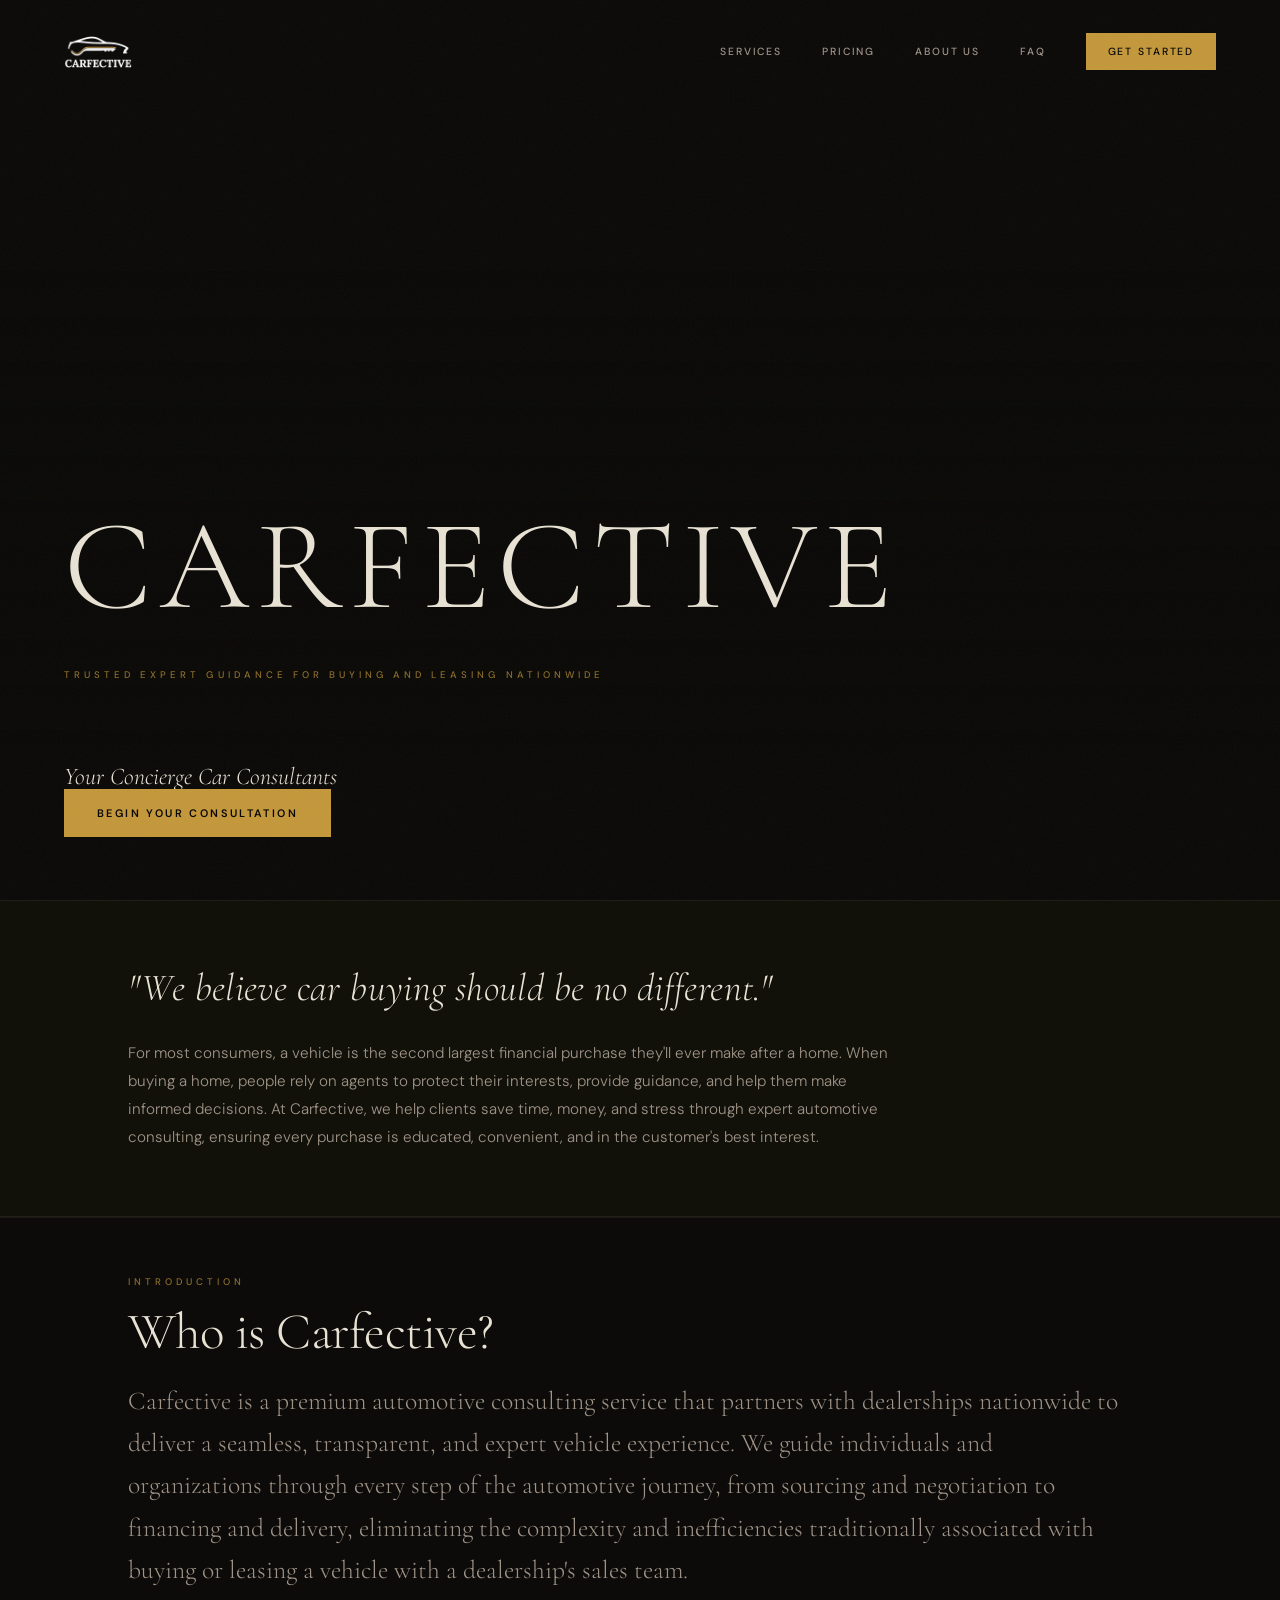
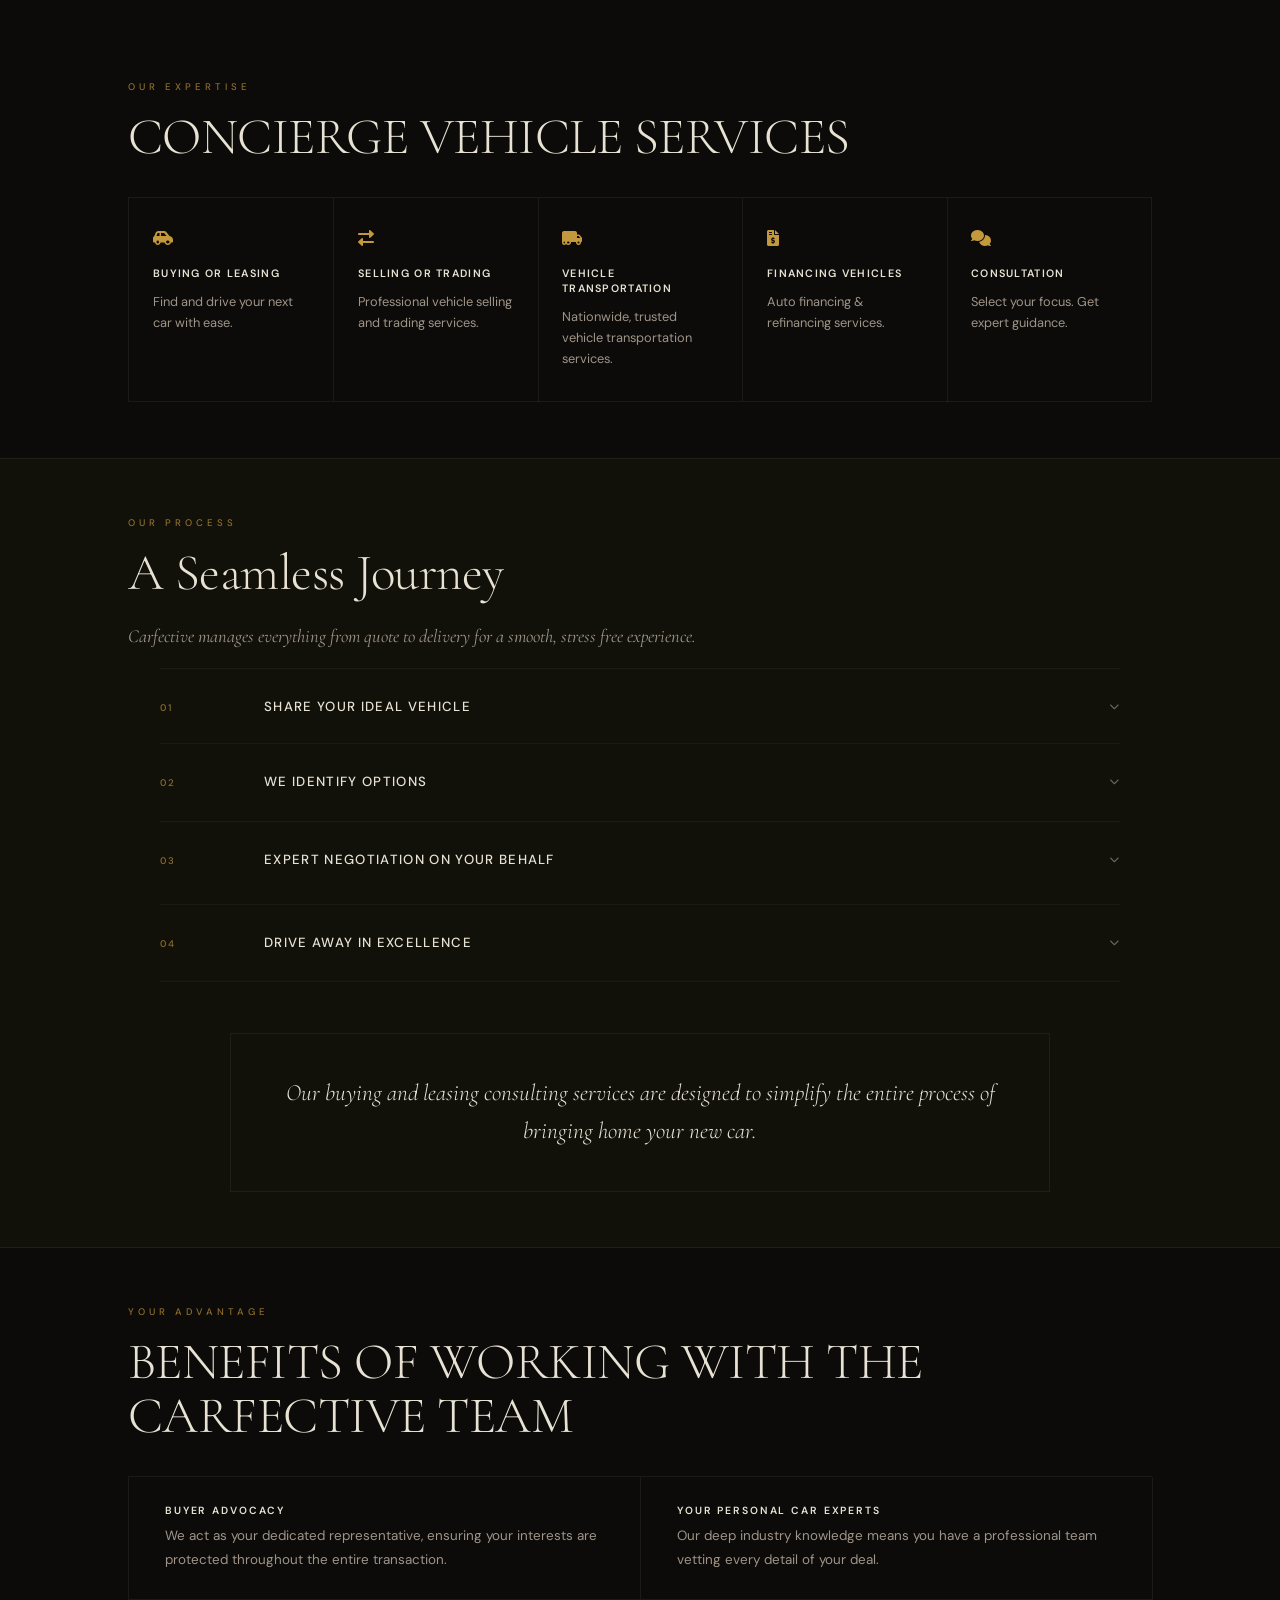
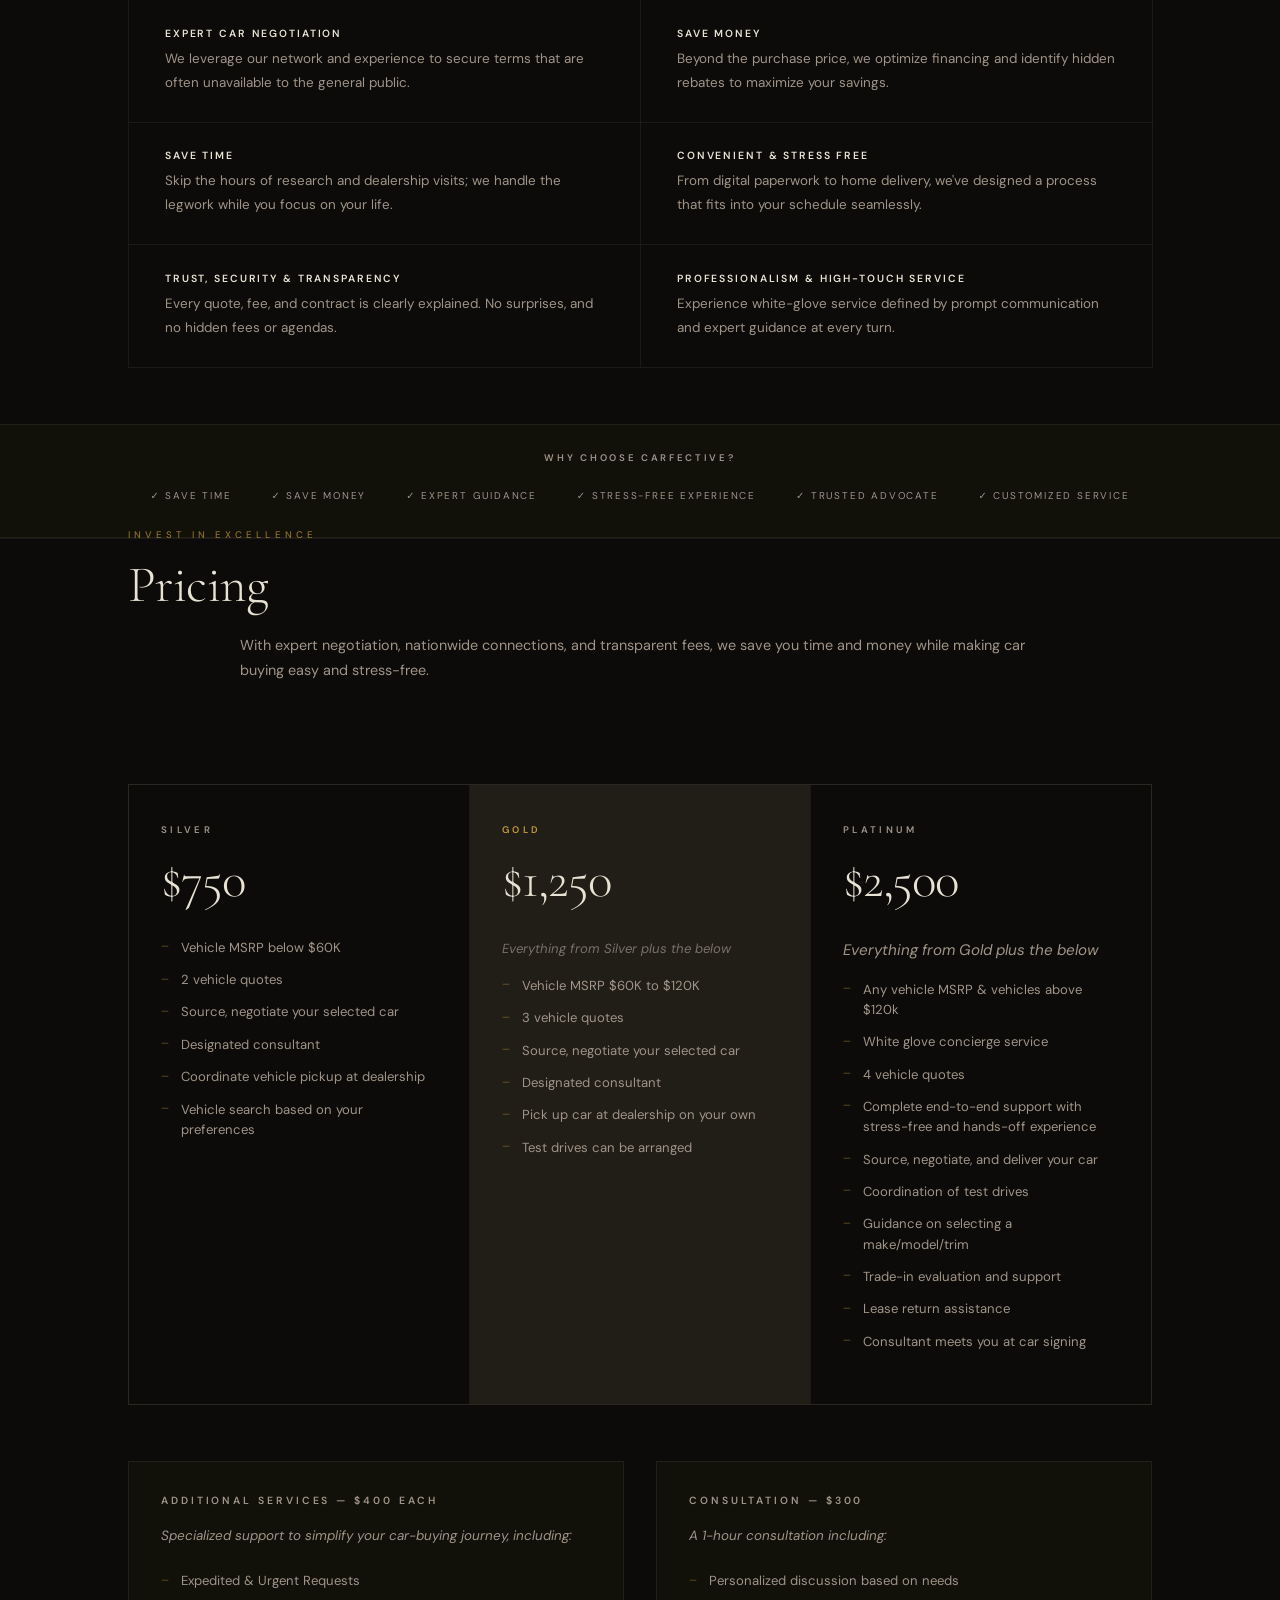
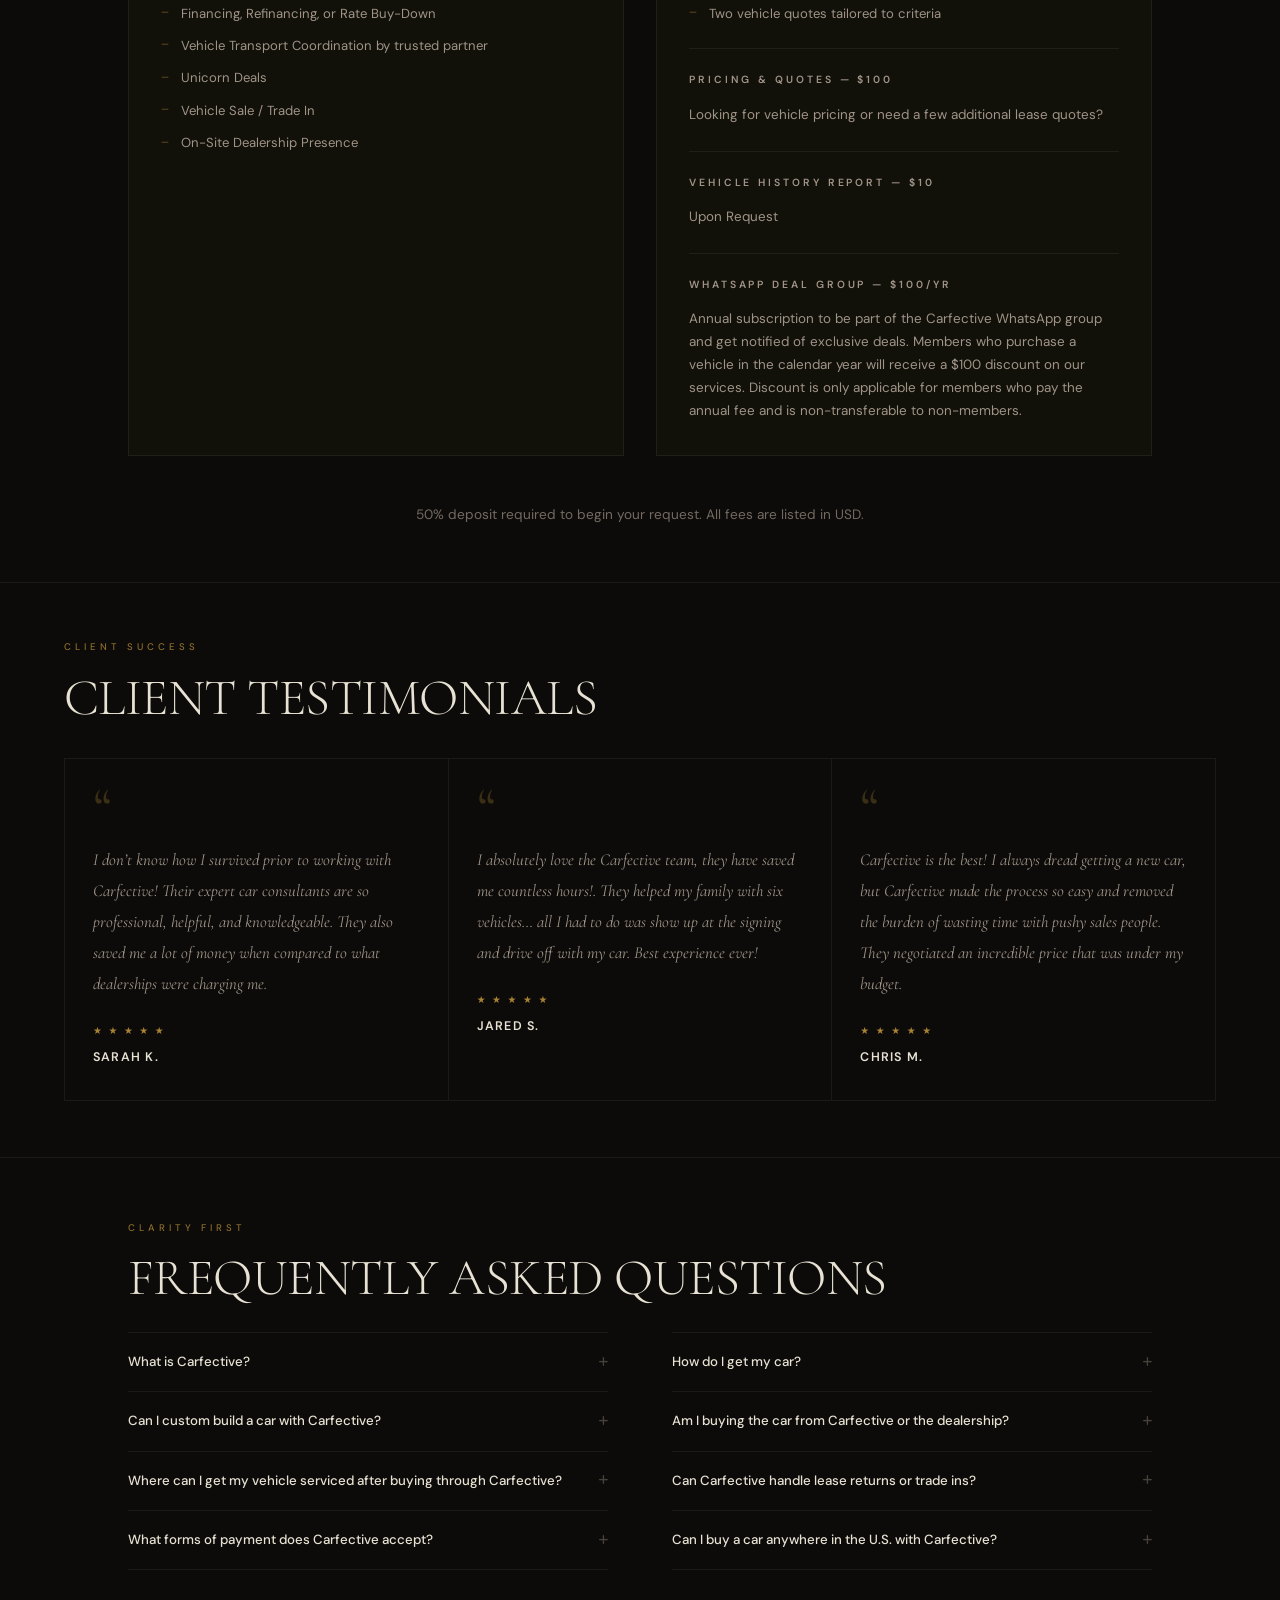
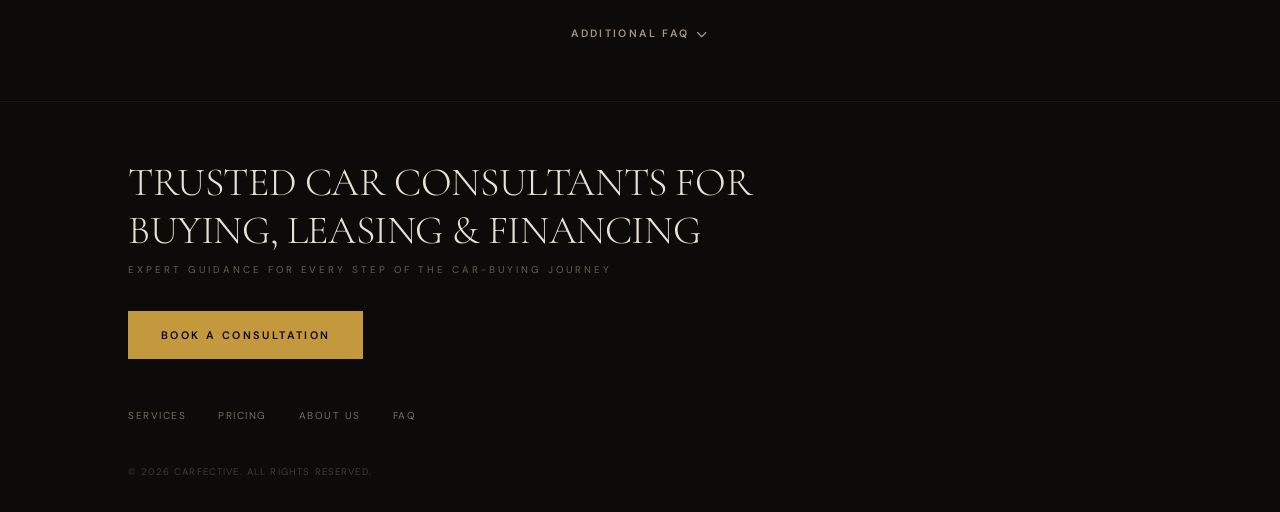
<file: index.html>
<!DOCTYPE html>
<html lang="en">

<head>
    <meta charset="UTF-8">
    <meta name="viewport" content="width=device-width, initial-scale=1.0, viewport-fit=cover">
    <meta name="theme-color" content="#050505">
    <link rel="icon" type="image/png" href="brand_assets/cropped-carfective-logo-smaller.png" sizes="64x64">
    <link rel="apple-touch-icon" href="brand_assets/cropped-carfective-logo-smaller.png">
    <title>CARFECTIVE | Your Concierge Car Consultants</title>

    <!-- Fonts -->
    <link rel="preconnect" href="https://fonts.googleapis.com">
    <link rel="preconnect" href="https://fonts.gstatic.com" crossorigin>
    <link
        href="https://fonts.googleapis.com/css2?family=Cormorant+Garamond:ital,wght@0,300;0,400;0,600;1,300;1,400&family=DM+Sans:ital,opsz,wght@0,9..40,300;0,9..40,400;0,9..40,500;0,9..40,600;1,9..40,300&display=swap"
        rel="stylesheet">

    <!-- Styles -->
    <link rel="stylesheet" href="css/style.css">

    <!-- Icons -->
    <link rel="stylesheet" href="https://cdnjs.cloudflare.com/ajax/libs/font-awesome/6.0.0/css/all.min.css"
        integrity="sha512-9usAa10IRO0HhonpyAIVpjrylPvoDwiPUiKdWk5t3PyolY1cOd4DSE0Ga+ri4AuTroPR5aQvXU9xC6qOPnzFeg=="
        crossorigin="anonymous" referrerpolicy="no-referrer" />
</head>

<body>

    <!-- Navigation -->
    <nav>
        <div class="container nav-container">
            <a href="index.html" class="logo">
                <img src="cropped-carfective-logo-smaller.png" alt="CARFECTIVE" style="height: 68px; width: auto;">
            </a>
            <div class="nav-links">
                <a href="#services">Services</a>
                <a href="#pricing">Pricing</a>
                <a href="#about">About Us</a>
                <a href="#faq">FAQ</a>
                <a href="questionnaire.html" class="btn btn-gold nav-btn">Get Started</a>
            </div>

            <div class="mobile-menu-btn">
                <i class="fas fa-bars"></i>
            </div>
        </div>
    </nav>

    <!-- Hero Section -->
    <header class="hero">
        <div class="hero-bg"></div>
        <div class="hero-content">
            <h1 class="parallax-el" data-speed="-0.1">CARFECTIVE</h1>
            <p class="hero-sub parallax-el" data-speed="-0.05">Trusted expert guidance for buying and leasing nationwide</p>
            <p class="parallax-el" data-speed="0.05">Your Concierge Car Consultants</p>
            <a href="questionnaire.html" class="btn btn-gold">Begin Your Consultation</a>
        </div>
    </header>

    <!-- Philosophy Band -->
    <section class="philosophy-band">
        <div class="container">
            <p class="philosophy-lead reveal">"We believe car buying should be no different."</p>
            <p class="philosophy-body reveal">For most consumers, a vehicle is the second largest financial purchase they'll ever make after a home. When buying a home, people rely on agents to protect their interests, provide guidance, and help them make informed decisions. At Carfective, we help clients save time, money, and stress through expert automotive consulting, ensuring every purchase is educated, convenient, and in the customer's best interest.</p>
        </div>
    </section>

    <!-- About Section -->
    <section id="about" class="about-section">
        <div class="container">
            <div class="section-header reveal">
                <span class="subtitle">Introduction</span>
                <h2 class="section-title">Who is Carfective?</h2>
                <div style="max-width: 1000px; color: var(--text-secondary); text-align: left; font-size: 1.2rem; font-weight: 300; line-height: 1.8;">
                    <p style="margin-bottom: 0;">Carfective is a premium automotive consulting service that partners with dealerships nationwide to deliver a seamless, transparent, and expert vehicle experience. We guide individuals and organizations through every step of the automotive journey, from sourcing and negotiation to financing and delivery, eliminating the complexity and inefficiencies traditionally associated with buying or leasing a vehicle with a dealership's sales team.</p>
                </div>
            </div>
        </div>
    </section>

    <!-- Services Section -->
    <section id="services" class="services-section">
        <div class="container">
            <div class="section-header reveal">
                <span class="subtitle">Our Expertise</span>
                <h2 class="section-title">CONCIERGE VEHICLE SERVICES</h2>
            </div>

            <div class="services-grid">
                <!-- Service 1 -->
                <div class="glass-card service-item reveal">
                    <i class="fas fa-car-side"></i>
                    <h3 class="uppercase">Buying or Leasing</h3>
                    <p>Find and drive your next car with ease.</p>
                </div>

                <!-- Service 2 -->
                <div class="glass-card service-item reveal">
                    <i class="fas fa-exchange-alt"></i>
                    <h3 class="uppercase">Selling or Trading</h3>
                    <p>Professional vehicle selling and trading services.</p>
                </div>

                <!-- Service 3 -->
                <div class="glass-card service-item reveal">
                    <i class="fas fa-truck-moving"></i>
                    <h3 class="uppercase">Vehicle Transportation</h3>
                    <p>Nationwide, trusted vehicle transportation services.</p>
                </div>

                <!-- Service 4 -->
                <div class="glass-card service-item reveal">
                    <i class="fas fa-file-invoice-dollar"></i>
                    <h3 class="uppercase">Financing Vehicles</h3>
                    <p>Auto financing & refinancing services.</p>
                </div>

                <!-- Service 5 -->
                <div class="glass-card service-item reveal">
                    <i class="fas fa-comments"></i>
                    <h3 class="uppercase">Consultation</h3>
                    <p>Select your focus. Get expert guidance.</p>
                </div>
            </div>

        </div>
    </section>

    <!-- Process Section -->
    <section id="process" class="process-section">
        <div class="container">
            <div class="section-header reveal">
                <span class="subtitle">Our Process</span>
                <h2 class="section-title">A Seamless Journey</h2>
                <p>Carfective manages everything from quote to delivery for a smooth, stress free experience.</p>
            </div>

            <div class="process-steps accordion-steps">
                <div class="step reveal parallax-el process-accordion" data-speed="0.04" onclick="this.classList.toggle('expanded')">
                    <div class="step-number">01</div>
                    <div class="step-content">
                        <h4 class="uppercase" style="cursor: pointer; margin-bottom: 0; display: flex; justify-content: space-between; align-items: center;">Share Your Ideal Vehicle <i class="fas fa-chevron-down accordion-icon"></i></h4>
                        <div class="step-details" style="margin-top: 1rem;">
                            <p>Tell us about the car you want — make, model, features, and share dealer quotes.<br>We learn exactly what you’re looking for — features, budget, and timeline.</p>
                        </div>
                    </div>
                </div>
                <div class="step reveal parallax-el process-accordion" data-speed="0.06" onclick="this.classList.toggle('expanded')">
                    <div class="step-number">02</div>
                    <div class="step-content">
                        <h4 class="uppercase" style="cursor: pointer; margin-bottom: 0; display: flex; justify-content: space-between; align-items: center;">We Identify Options <i class="fas fa-chevron-down accordion-icon"></i></h4>
                        <div class="step-details" style="margin-top: 1rem;">
                            <p>Our team searches the market for vehicles that match or surpass your expectations.<br>We look for great deals and available inventory, based on your requirements.</p>
                        </div>
                    </div>
                </div>
                <div class="step reveal parallax-el process-accordion" data-speed="0.08" onclick="this.classList.toggle('expanded')">
                    <div class="step-number">03</div>
                    <div class="step-content">
                        <h4 class="uppercase" style="cursor: pointer; margin-bottom: 0; display: flex; justify-content: space-between; align-items: center;">Expert Negotiation on Your Behalf <i class="fas fa-chevron-down accordion-icon"></i></h4>
                        <div class="step-details" style="margin-top: 1rem;">
                            <p>We handle all negotiations with precision and discretion, securing the best pricing and terms.<br>Your time is valuable — we work to secure the most competitive deal available.</p>
                        </div>
                    </div>
                </div>
                <div class="step reveal parallax-el process-accordion" data-speed="0.1" onclick="this.classList.toggle('expanded')">
                    <div class="step-number">04</div>
                    <div class="step-content">
                        <h4 class="uppercase" style="cursor: pointer; margin-bottom: 0; display: flex; justify-content: space-between; align-items: center;">Drive Away in Excellence <i class="fas fa-chevron-down accordion-icon"></i></h4>
                        <div class="step-details" style="margin-top: 1rem;">
                            <p>Once the deal is perfected, your vehicle is ready for delivery.<br>Experience the joy of driving a car tailored to your preferences, with confidence and peace of mind.</p>
                        </div>
                    </div>
                </div>
            </div>

            <div class="glass-card reveal text-center">
                <p
                    style="font-size: 1.4rem; margin-bottom: 0; max-width: 900px; margin-left: auto; margin-right: auto; line-height: 1.6;">
                    Our buying and leasing consulting services are designed to simplify the entire process of bringing
                    home your new car.
                </p>
            </div>
        </div>
    </section>

    <!-- Benefits Section -->
    <section class="benefits-section">
        <div class="container">
            <div class="section-header reveal">
                <span class="subtitle">Your Advantage</span>
                <h2 class="section-title">BENEFITS OF WORKING WITH THE CARFECTIVE TEAM</h2>
            </div>

            <div class="benefits-grid">
                <div class="reveal benefit-item">
                    <h3 class="uppercase">Buyer Advocacy</h3>
                    <p>We act as your dedicated representative, ensuring your interests are protected throughout the
                        entire transaction.</p>
                </div>
                <div class="reveal benefit-item">
                    <h3 class="uppercase">Your Personal Car Experts</h3>
                    <p>Our deep industry knowledge means you have a professional team vetting every detail of your deal.
                    </p>
                </div>
                <div class="reveal benefit-item">
                    <h3 class="uppercase">Expert Car Negotiation</h3>
                    <p>We leverage our network and experience to secure terms that are often unavailable to the general
                        public.</p>
                </div>
                <div class="reveal benefit-item">
                    <h3 class="uppercase">Save Money</h3>
                    <p>Beyond the purchase price, we optimize financing and identify hidden rebates to maximize your
                        savings.</p>
                </div>
                <div class="reveal benefit-item">
                    <h3 class="uppercase">Save Time</h3>
                    <p>Skip the hours of research and dealership visits; we handle the legwork while you focus on your
                        life.</p>
                </div>
                <div class="reveal benefit-item">
                    <h3 class="uppercase">Convenient & Stress Free</h3>
                    <p>From digital paperwork to home delivery, we've designed a process that fits into your schedule
                        seamlessly.</p>
                </div>
                <div class="reveal benefit-item">
                    <h3 class="uppercase">Trust, Security & Transparency</h3>
                    <p>Every quote, fee, and contract is clearly explained. No surprises, and no hidden fees or agendas.</p>
                </div>
                <div class="reveal benefit-item">
                    <h3 class="uppercase">Professionalism & High-Touch Service</h3>
                    <p>Experience white-glove service defined by prompt communication and expert guidance at every turn.
                    </p>
                </div>
            </div>
        </div>
    </section>

    <!-- Why Choose Badge Bar -->
    <section class="reveal why-choose-section">
        <div class="container" style="display: flex; flex-direction: column; align-items: center; gap: 1.5rem;">
            <h3>Why Choose Carfective?</h3>
            <div class="badge-row no-scrollbar"
                style="display: flex; flex-wrap: nowrap; gap: 2.5rem; width: 100%; justify-content: center; overflow-x: auto; padding-bottom: 5px;">
                <span>✓ Save Time</span>
                <span>✓ Save Money</span>
                <span>✓ Expert Guidance</span>
                <span>✓ Stress-Free Experience</span>
                <span>✓ Trusted Advocate</span>
                <span>✓ Customized Service</span>
            </div>
        </div>
    </section>

    <!-- Pricing Section -->
    <section id="pricing" class="pricing-section">
        <div class="container">
            <div class="section-header reveal parallax-el" data-speed-X="0.04" data-speed="0">
                <span class="subtitle">Invest in Excellence</span>
                <h2 class="section-title">Pricing</h2>
                <p style="max-width: 800px; margin: 0 auto; color: var(--text-secondary); font-size: 0.9rem; line-height: 1.75;">
                    With expert negotiation, nationwide connections, and transparent fees, we save you time and money
                    while making car buying easy and stress-free.
                </p>
            </div>

            <div class="pricing-grid">
                <!-- Silver -->
                <div class="glass-card pricing-card reveal">
                    <h3>Silver</h3>
                    <div class="price">$750</div>
                    <ul class="features-list" style="margin-bottom: 0;">
                        <li>Vehicle MSRP below $60K</li>
                        <li>2 vehicle quotes</li>
                        <li>Source, negotiate your selected car</li>
                        <li>Designated consultant</li>
                        <li>Coordinate vehicle pickup at dealership</li>
                        <li>Vehicle search based on your preferences</li>
                    </ul>
                </div>

                <!-- Gold -->
                <div class="glass-card pricing-card featured reveal">
                    <h3>Gold</h3>
                    <div class="price">$1,250</div>
                    <p style="font-size: 0.82rem; font-style: italic; color: var(--text-secondary); margin-bottom: 1rem; opacity: 0.7;">Everything from Silver plus the below</p>
                    <ul class="features-list" style="margin-bottom: 0;">
                        <li>Vehicle MSRP $60K to $120K</li>
                        <li>3 vehicle quotes</li>
                        <li>Source, negotiate your selected car</li>
                        <li>Designated consultant</li>
                        <li>Pick up car at dealership on your own</li>
                        <li>Test drives can be arranged</li>
                    </ul>
                </div>

                <!-- Platinum -->
                <div class="glass-card pricing-card reveal">
                    <h3>Platinum</h3>
                    <div class="price">$2,500</div>
                    <p style="font-size: 0.95rem; font-style: italic; color: var(--text-secondary); margin-bottom: 1rem;">Everything from Gold plus the below</p>
                    <ul class="features-list" style="margin-bottom: 0;">
                        <li>Any vehicle MSRP & vehicles above $120k</li>
                        <li>White glove concierge service</li>
                        <li>4 vehicle quotes</li>
                        <li>Complete end-to-end support with stress-free and hands-off experience</li>
                        <li>Source, negotiate, and deliver your car</li>
                        <li>Coordination of test drives</li>
                        <li>Guidance on selecting a make/model/trim</li>
                        <li>Trade-in evaluation and support</li>
                        <li>Lease return assistance</li>
                        <li>Consultant meets you at car signing</li>
                    </ul>
                </div>
            </div>

            <!-- Additional Services & Consultation -->
            <div class="grid reveal"
                style="display: grid; grid-template-columns: repeat(auto-fit, minmax(min(100%, 380px), 1fr)); gap: 2rem; margin-top: 3.5rem;">
                <div class="glass-card">
                    <h3 class="uppercase">Additional Services — $400 each</h3>
                    <p style="font-style: italic; margin-bottom: 1.5rem;">Specialized support to simplify your car-buying journey, including:</p>
                    <ul class="features-list" style="margin-bottom: 0;">
                        <li>Expedited & Urgent Requests</li>
                        <li>Financing, Refinancing, or Rate Buy-Down</li>
                        <li>Vehicle Transport Coordination by trusted partner</li>
                        <li>Unicorn Deals</li>
                        <li>Vehicle Sale / Trade In</li>
                        <li>On-Site Dealership Presence</li>
                    </ul>
                </div>

                <div class="glass-card">
                    <h3 class="uppercase">Consultation — $300</h3>
                    <p style="font-style: italic; margin-bottom: 1.5rem;">A 1-hour consultation including:</p>
                    <ul class="features-list" style="margin-bottom: 0;">
                        <li>Personalized discussion based on needs</li>
                        <li>Two vehicle quotes tailored to criteria</li>
                    </ul>

                    <div style="margin-top: 1.5rem; border-top: 1px solid var(--border-light); padding-top: 1.5rem;">
                        <h3 class="uppercase">Pricing & Quotes — $100</h3>
                        <p style="color: var(--text-secondary); font-size: 1rem; margin-bottom: 0;">Looking for vehicle
                            pricing or need a few additional lease quotes?</p>
                    </div>

                    <div style="margin-top: 1.5rem; border-top: 1px solid var(--border-light); padding-top: 1.5rem;">
                        <h3 class="uppercase">Vehicle History Report — $10</h3>
                        <p style="color: var(--text-secondary); font-size: 1rem; margin-bottom: 0;">Upon Request
                        </p>
                    </div>

                    <div style="margin-top: 1.5rem; border-top: 1px solid var(--border-light); padding-top: 1.5rem;">
                        <h3 class="uppercase">WhatsApp Deal Group — $100/yr</h3>
                        <p style="color: var(--text-secondary); font-size: 1rem; margin-bottom: 0;">Annual subscription to be part of the Carfective WhatsApp group and get notified of exclusive deals. Members who purchase a vehicle in the calendar year will receive a $100 discount on our services. Discount is only applicable for members who pay the annual fee and is non-transferable to non-members.</p>
                    </div>
                </div>
            </div>

            <div class="text-center reveal"
                style="margin-top: 3rem; font-size: 0.85rem; color: var(--text-secondary); opacity: 0.7;">
                <p>50% deposit required to begin your request. All fees are listed in USD.</p>
            </div>
        </div>
    </section>


    <!-- Testimonials Section -->
    <section id="testimonials" style="padding: clamp(2.5rem,4.5vw,3.5rem) clamp(1.5rem,5vw,4rem); background: #0C0B09; border-top: 1px solid rgba(232,226,212,0.07);">
        <div style="max-width: 1280px; margin: 0 auto;">
            <div style="margin-bottom: 2rem;">
                <span style="display:block; font-family:'DM Sans',sans-serif; font-size:0.6rem; font-weight:500; text-transform:uppercase; letter-spacing:0.42em; color:#C4983C; opacity:0.7; margin-bottom:1rem;">Client Success</span>
                <h2 style="font-family:'Cormorant Garamond',Georgia,serif; font-weight:300; font-size:clamp(1.6rem,4vw,3.2rem); color:#E8E2D4; letter-spacing:-0.01em; line-height:1.05; margin:0;">CLIENT TESTIMONIALS</h2>
            </div>
            <div class="testimonials-row" style="display:flex; flex-direction:row; border:1px solid rgba(232,226,212,0.07);">
                <div style="flex:1; min-width:0; padding:2rem 1.75rem; border-right:1px solid rgba(232,226,212,0.07);">
                    <div style="font-family:'Cormorant Garamond',Georgia,serif; font-size:3.5rem; line-height:0.6; color:#C4983C; opacity:0.25; margin-bottom:1.25rem;">&ldquo;</div>
                    <p style="font-family:'Cormorant Garamond',Georgia,serif; font-style:italic; font-size:1.05rem; line-height:1.85; color:#A09488; margin:0 0 1.5rem 0;">I don&rsquo;t know how I survived prior to working with Carfective! Their expert car consultants are so professional, helpful, and knowledgeable. They also saved me a lot of money when compared to what dealerships were charging me.</p>
                    <div style="color:#C4983C; font-size:0.62rem; letter-spacing:0.18em; margin-bottom:0.4rem; opacity:0.85;">&#9733; &#9733; &#9733; &#9733; &#9733;</div>
                    <p style="font-family:'DM Sans',sans-serif; font-size:0.78rem; font-weight:600; color:#E8E2D4; margin:0; text-transform:uppercase; letter-spacing:0.1em;">Sarah K.</p>
                </div>
                <div class="testimonial-card-mid" style="flex:1; min-width:0; padding:2rem 1.75rem; border-right:1px solid rgba(232,226,212,0.07);">
                    <div style="font-family:'Cormorant Garamond',Georgia,serif; font-size:3.5rem; line-height:0.6; color:#C4983C; opacity:0.25; margin-bottom:1.25rem;">&ldquo;</div>
                    <p style="font-family:'Cormorant Garamond',Georgia,serif; font-style:italic; font-size:1.05rem; line-height:1.85; color:#A09488; margin:0 0 1.5rem 0;">I absolutely love the Carfective team, they have saved me countless hours!. They helped my family with six vehicles&hellip; all I had to do was show up at the signing and drive off with my car. Best experience ever!</p>
                    <div style="color:#C4983C; font-size:0.62rem; letter-spacing:0.18em; margin-bottom:0.4rem; opacity:0.85;">&#9733; &#9733; &#9733; &#9733; &#9733;</div>
                    <p style="font-family:'DM Sans',sans-serif; font-size:0.78rem; font-weight:600; color:#E8E2D4; margin:0; text-transform:uppercase; letter-spacing:0.1em;">Jared S.</p>
                </div>
                <div style="flex:1; min-width:0; padding:2rem 1.75rem;">
                    <div style="font-family:'Cormorant Garamond',Georgia,serif; font-size:3.5rem; line-height:0.6; color:#C4983C; opacity:0.25; margin-bottom:1.25rem;">&ldquo;</div>
                    <p style="font-family:'Cormorant Garamond',Georgia,serif; font-style:italic; font-size:1.05rem; line-height:1.85; color:#A09488; margin:0 0 1.5rem 0;">Carfective is the best! I always dread getting a new car, but Carfective made the process so easy and removed the burden of wasting time with pushy sales people. They negotiated an incredible price that was under my budget.</p>
                    <div style="color:#C4983C; font-size:0.62rem; letter-spacing:0.18em; margin-bottom:0.4rem; opacity:0.85;">&#9733; &#9733; &#9733; &#9733; &#9733;</div>
                    <p style="font-family:'DM Sans',sans-serif; font-size:0.78rem; font-weight:600; color:#E8E2D4; margin:0; text-transform:uppercase; letter-spacing:0.1em;">Chris M.</p>
                </div>
            </div>
        </div>
    </section>

    <!-- FAQ Section -->
    <section id="faq" class="faq-section">
        <div class="container">
            <div class="section-header reveal parallax-el" data-speed-X="0.04" data-speed="0">
                <span class="subtitle">Clarity First</span>
                <h2 class="section-title">FREQUENTLY ASKED QUESTIONS</h2>
            </div>

            <div class="faq-grid reveal">
                <!-- Main FAQ Column 1 -->
                <div class="faq-column">
                    <div class="faq-item">
                        <div class="faq-question">
                            <span>What is Carfective?</span>
                            <i class="fas fa-plus icon-plus"></i>
                        </div>
                        <div class="faq-answer">
                            With Carfective, buying a car is simple and stress-free. We provide personalized guidance, insider expertise, and full advocacy -ensuring you choose the right vehicle, understand every detail, and get the best deal. For individuals and businesses, we work solely for you, not the dealerships.
                        </div>
                    </div>
                    <div class="faq-item">
                        <div class="faq-question">
                            <span>Can I custom build a car with Carfective?</span>
                            <i class="fas fa-plus icon-plus"></i>
                        </div>
                        <div class="faq-answer">
                            Absolutely. If you have specific requirements, we can first check whether an existing option
                            is already available. If not, we can submit a build request on your behalf, provided the
                            manufacturer offers custom build options. Please note that some manufacturers support custom
                            builds, while others do not.
                        </div>
                    </div>
                    <div class="faq-item">
                        <div class="faq-question">
                            <span>Where can I get my vehicle serviced after buying through Carfective?</span>
                            <i class="fas fa-plus icon-plus"></i>
                        </div>
                        <div class="faq-answer">
                            Any dealership for that vehicle brand or your personal / local mechanic of your choice.
                        </div>
                    </div>
                    <div class="faq-item">
                        <div class="faq-question">
                            <span>What forms of payment does Carfective accept?</span>
                            <i class="fas fa-plus icon-plus"></i>
                        </div>
                        <div class="faq-answer">
                            We accept Zelle payments.
                        </div>
                    </div>
                </div>

                <!-- Main FAQ Column 2 -->
                <div class="faq-column">
                    <div class="faq-item">
                        <div class="faq-question">
                            <span>How do I get my car?</span>
                            <i class="fas fa-plus icon-plus"></i>
                        </div>
                        <div class="faq-answer">
                            Once you’ve submitted the credit application and have been approved, you will have the
                            option to pick up your vehicle at the dealership or Carfective can deliver it to your home
                            for an additional fee.
                        </div>
                    </div>
                    <div class="faq-item">
                        <div class="faq-question">
                            <span>Am I buying the car from Carfective or the dealership?</span>
                            <i class="fas fa-plus icon-plus"></i>
                        </div>
                        <div class="faq-answer">
                            Dealership, all documents will be between the purchaser and the dealership.
                        </div>
                    </div>
                    <div class="faq-item">
                        <div class="faq-question">
                            <span>Can Carfective handle lease returns or trade ins?</span>
                            <i class="fas fa-plus icon-plus"></i>
                        </div>
                        <div class="faq-answer">
                            Yes. Carfective can assist with lease returns and help with vehicle trade-ins.<br><br>For details specific to your situation, let’s discuss and tailor the next steps to your needs.
                        </div>
                    </div>
                    <div class="faq-item">
                        <div class="faq-question">
                            <span>Can I buy a car anywhere in the U.S. with Carfective?</span>
                            <i class="fas fa-plus icon-plus"></i>
                        </div>
                        <div class="faq-answer">
                            Yes! We have relationships with dealers across the U.S. and can’t wait to help you!
                        </div>
                    </div>
                </div>
            </div>

            <!-- Additional FAQ Section -->
            <div class="additional-faq-wrapper reveal" style="margin-top: 3rem; text-align: center;">
                <h3 class="uppercase" onclick="document.getElementById('additionalFaq').classList.toggle('expanded'); this.querySelector('i').classList.toggle('fa-chevron-up'); this.querySelector('i').classList.toggle('fa-chevron-down');">
                    Additional FAQ <i class="fas fa-chevron-down"></i>
                </h3>
                
                <div id="additionalFaq" class="faq-grid" style="text-align: left; margin-top: 2rem;">
                    <div class="faq-column">
                        <div class="faq-item">
                            <div class="faq-question">
                                <span>What is the process for leasing with Carfective?</span>
                                <i class="fas fa-plus icon-plus"></i>
                            </div>
                            <div class="faq-answer">
                                At Carfective, you’re in full control of your car-buying journey. We take the stress out of
                                the process by handling negotiations with the dealer on your behalf. Simply choose your
                                ideal car, and we’ll negotiate on your behalf in alignment with your budgeted monthly
                                payment and upfront costs.
                            </div>
                        </div>
                        <div class="faq-item">
                            <div class="faq-question">
                                <span>What is the process of working with Carfective?</span>
                                <i class="fas fa-plus icon-plus"></i>
                            </div>
                            <div class="faq-answer">
                                Your experience can be as hands-on or hands-off as you prefer. Carfective representatives
                                are here to support you as much—or as little—as you need. If you just want to build your car
                                and select your payment plan, we’ll take care of the credit check, approval, and delivery.
                                Need more guidance? We’re happy to walk you through every step, from choosing the right
                                packages to finding the best monthly payment. We’re here to make it easy.
                            </div>
                        </div>
                        <div class="faq-item">
                            <div class="faq-question">
                                <span>Where can I make my lease payments?</span>
                                <i class="fas fa-plus icon-plus"></i>
                            </div>
                            <div class="faq-answer">
                                All payments will be made directly to the financial institution that approved your lease.
                                You’ll usually receive a statement by mail before your first payment is due, along with
                                instructions for setting up your online account.
                            </div>
                        </div>
                        <div class="faq-item">
                            <div class="faq-question">
                                <span>How long will it take for my lease to be approved?</span>
                                <i class="fas fa-plus icon-plus"></i>
                            </div>
                            <div class="faq-answer">
                                Approval times vary based on your credit profile and chosen vehicle, as several factors come
                                into play. In most cases, we receive a response within a few hours, though it can sometimes
                                take 24–48 hours.
                            </div>
                        </div>
                    </div>

                    <div class="faq-column">
                        <div class="faq-item">
                            <div class="faq-question">
                                <span>Who provides financing for my lease?</span>
                                <i class="fas fa-plus icon-plus"></i>
                            </div>
                            <div class="faq-answer">
                                Carfective is not a leasing or financing provider; your lease agreement will be directly
                                with the appropriate financial institution (e.g., Toyota Financial, BMW Financial, etc.).
                            </div>
                        </div>
                        <div class="faq-item">
                            <div class="faq-question">
                                <span>How does Carfective get the best deals?</span>
                                <i class="fas fa-plus icon-plus"></i>
                            </div>
                            <div class="faq-answer">
                                Carfective leverages deep market knowledge, exclusive dealer access, and real-time pricing to secure vehicles, discounts, and financing. We negotiate with top-rated dealerships, time purchases strategically, and eliminate unnecessary fees to deliver the best deals in a smooth, hassle-free experience.
                            </div>
                        </div>
                        <div class="faq-item">
                            <div class="faq-question">
                                <span>What are the benefits of working with Carfective?</span>
                                <i class="fas fa-plus icon-plus"></i>
                            </div>
                            <div class="faq-answer">
                                Carfective partners exclusively with top-tier dealerships to help you find the perfect car
                                at the best price, with complete transparency at every step. We handle the legwork so you
                                avoid sales pressure, streamlining the signing process.
                            </div>
                        </div>
                        <div class="faq-item">
                            <div class="faq-question">
                                <span>What do upfront fees consist of?</span>
                                <i class="fas fa-plus icon-plus"></i>
                            </div>
                            <div class="faq-answer">
                                Taxes, Title & Registration fees, Dealer Fees (documentation, processing, electronic filing fee), and Acquisition Fees (also known as bank fee or lease origination)<br><br>Down payment and 1st month payment may exist depending on the structure of the deal.
                            </div>
                        </div>
                    </div>
                </div>
            </div>
        </div>
    </section>

    <!-- Footer -->
    <footer>
        <div class="container">
            <h2 class="uppercase" style="font-size: 2rem; color: #fff; margin-bottom: 0.5rem; letter-spacing: 0.1em;">
                TRUSTED CAR CONSULTANTS FOR BUYING, LEASING & FINANCING</h2>
            <p
                style="margin-bottom: 2rem; text-transform: uppercase; letter-spacing: 0.2rem; font-size: 0.9rem; color: var(--text-secondary);">
                Expert Guidance for Every Step of the Car-Buying Journey</p>

            <a href="questionnaire.html" class="btn btn-gold" style="margin-bottom: 3rem;">Book a Consultation</a>

            <div class="footer-nav">
                <a href="#services">Services</a>
                <a href="#pricing">Pricing</a>
                <a href="#about">About Us</a>
                <a href="#faq">FAQ</a>
            </div>

            <div class="copy">
                © 2026 CARFECTIVE. ALL RIGHTS RESERVED.
            </div>
        </div>
    </footer>

    <script src="js/main.js"></script>
</body>

</html>
</file>
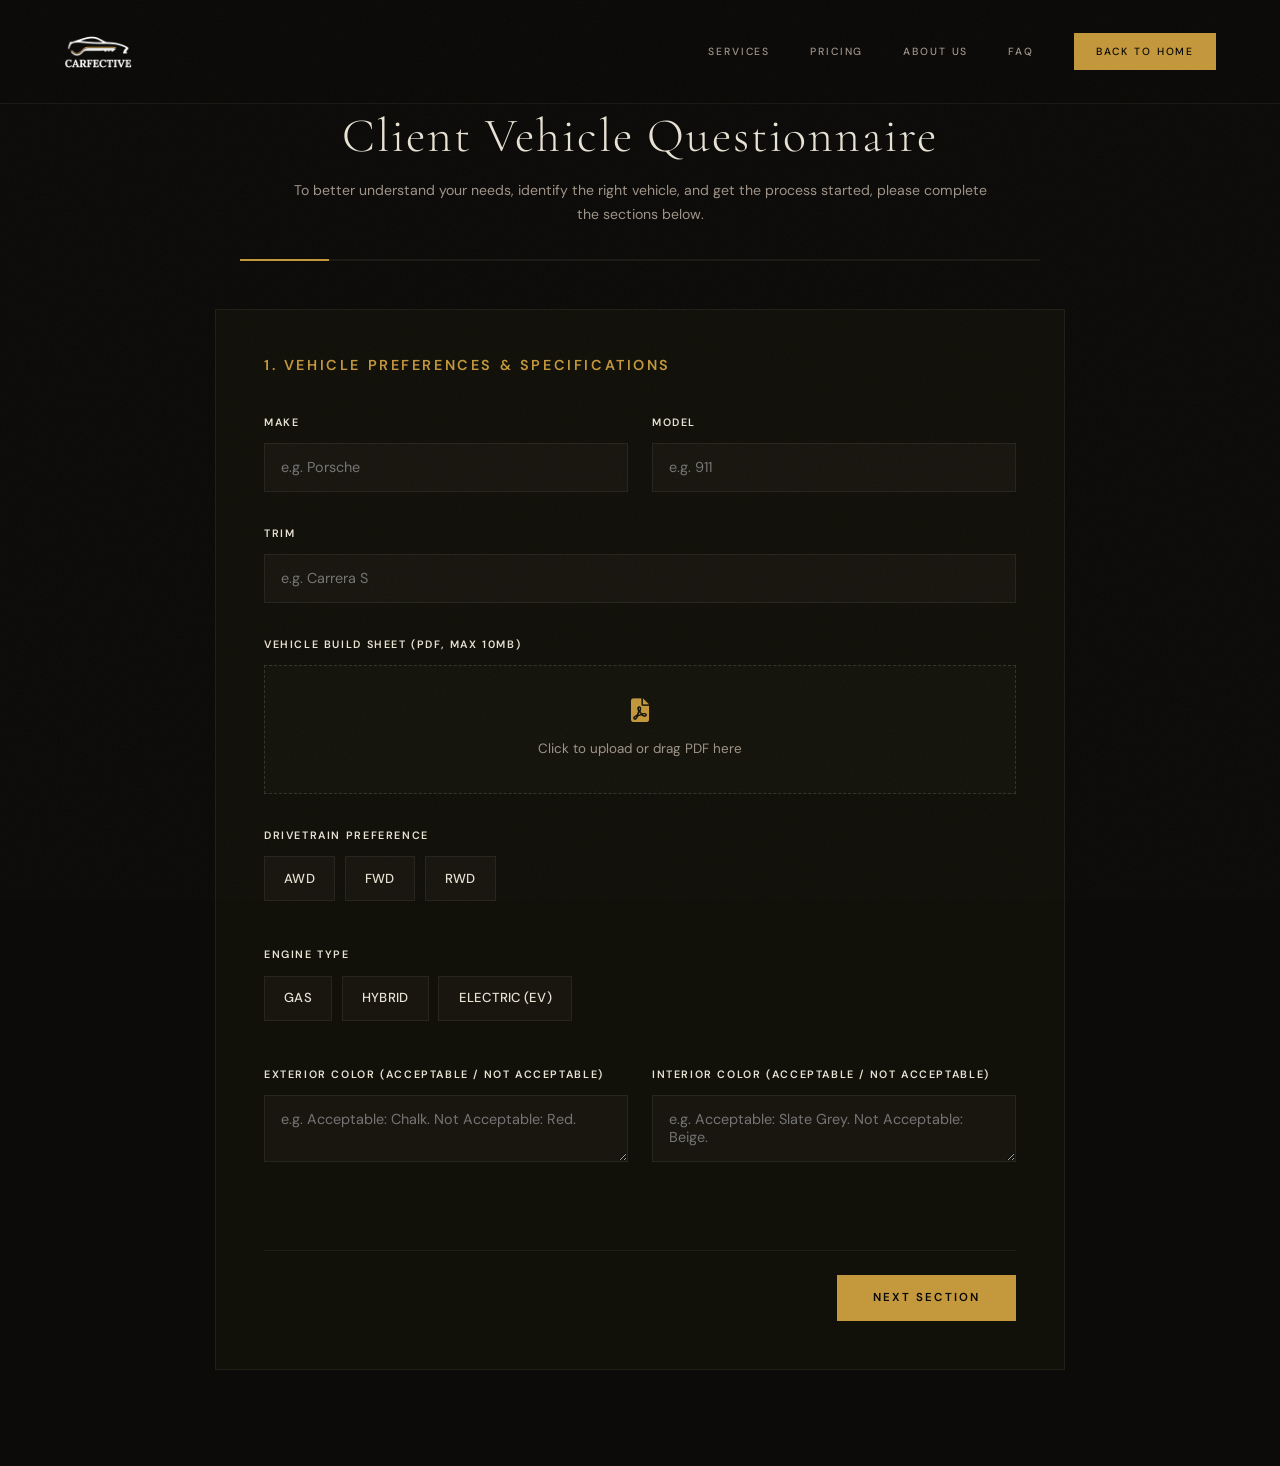
<file: questionnaire.html>
<!DOCTYPE html>
<html lang="en">

<head>
    <meta charset="UTF-8">
    <meta name="viewport" content="width=device-width, initial-scale=1.0, viewport-fit=cover">
    <meta name="theme-color" content="#050505">
    <link rel="icon" type="image/png" href="brand_assets/cropped-carfective-logo-smaller.png" sizes="64x64">
    <link rel="apple-touch-icon" href="brand_assets/cropped-carfective-logo-smaller.png">
    <title>Questionnaire | CARFECTIVE</title>
    <!-- Fonts -->
    <link rel="preconnect" href="https://fonts.googleapis.com">
    <link rel="preconnect" href="https://fonts.gstatic.com" crossorigin>
    <link
        href="https://fonts.googleapis.com/css2?family=Cormorant+Garamond:ital,wght@0,300;0,400;0,600;1,300;1,400&family=DM+Sans:ital,opsz,wght@0,9..40,300;0,9..40,400;0,9..40,500;0,9..40,600;1,9..40,300&display=swap"
        rel="stylesheet">
    <!-- Styles -->
    <link rel="stylesheet" href="css/style.css">
    <link rel="stylesheet" href="css/questionnaire.css">
    <!-- Icons -->
    <link rel="stylesheet" href="https://cdnjs.cloudflare.com/ajax/libs/font-awesome/6.0.0/css/all.min.css">
    <!-- Google reCAPTCHA -->
    <script src="https://www.google.com/recaptcha/api.js" async defer></script>
</head>

<body>

    <nav>
        <div class="container nav-container">
            <a href="index.html" class="logo">
                <img src="cropped-carfective-logo-smaller.png" alt="CARFECTIVE" style="height: 68px; width: auto;">
            </a>
            <div class="nav-links">
                <a href="index.html#services">Services</a>
                <a href="index.html#pricing">Pricing</a>
                <a href="index.html#about">About Us</a>
                <a href="index.html#faq">FAQ</a>
                <a href="index.html" class="btn btn-gold nav-btn">Back to Home</a>
            </div>

            <div class="mobile-menu-btn">
                <i class="fas fa-bars"></i>
            </div>
        </div>
    </nav>

    <main class="questionnaire-page">
        <div class="container">
            <header class="q-header">
                <h1>Client Vehicle Questionnaire</h1>
                <p>To better understand your needs, identify the right vehicle, and get the process started, please
                    complete the sections below.</p>
                <div class="progress-container">
                    <div class="progress-bar" id="progressBar"></div>
                </div>
            </header>

            <form id="carfectiveForm" class="glass-form" novalidate>

                <!-- Submitting Overlay -->
                <div id="submittingOverlay" style="display:none;">
                    <div class="submit-spinner"></div>
                    <p class="submit-label">Uploading your information</p>
                    <p id="submitStatusText" class="submit-sub">This may take a moment&hellip;</p>
                </div>

                <!-- Section 1: Vehicle Preferences -->
                <section class="form-step active" id="step1">
                    <h2 class="section-title">1. Vehicle Preferences & Specifications</h2>

                    <div class="form-row">
                        <div class="form-group">
                            <label for="make">Make</label>
                            <input type="text" id="make" name="make" placeholder="e.g. Porsche" required>
                        </div>
                        <div class="form-group">
                            <label for="model">Model</label>
                            <input type="text" id="model" name="model" placeholder="e.g. 911" required>
                        </div>
                    </div>
                    <div class="form-group">
                        <label for="trim">Trim</label>
                        <input type="text" id="trim" name="trim" placeholder="e.g. Carrera S" required>
                    </div>

                    <div class="form-group">
                        <label for="build_sheet_pdf">Vehicle build sheet (PDF, Max 10MB)</label>
                        <div class="file-upload-wrapper">
                            <input type="file" id="build_sheet_pdf" name="build_sheet_pdf" accept="application/pdf">
                            <div class="file-dummy">
                                <i class="fas fa-file-pdf"></i>
                                <span class="file-label">Click to upload or drag PDF here</span>
                            </div>
                        </div>
                    </div>

                    <div class="form-group">
                        <label>Drivetrain preference</label>
                        <div class="radio-chip-group">
                            <label class="radio-chip"><input type="checkbox" name="drivetrain" value="AWD">
                                <span>AWD</span></label>
                            <label class="radio-chip"><input type="checkbox" name="drivetrain" value="FWD">
                                <span>FWD</span></label>
                            <label class="radio-chip"><input type="checkbox" name="drivetrain" value="RWD">
                                <span>RWD</span></label>
                        </div>
                    </div>

                    <div class="form-group">
                        <label>Engine Type</label>
                        <div class="radio-chip-group">
                            <label class="radio-chip"><input type="checkbox" name="engine_type" value="Gas">
                                <span>Gas</span></label>
                            <label class="radio-chip"><input type="checkbox" name="engine_type" value="Hybrid">
                                <span>Hybrid</span></label>
                            <label class="radio-chip"><input type="checkbox" name="engine_type" value="Electric (EV)">
                                <span>Electric (EV)</span></label>
                        </div>
                    </div>

                    <div class="form-row">
                        <div class="form-group">
                            <label for="ext_color">Exterior Color (Acceptable / Not Acceptable)</label>
                            <textarea id="ext_color" name="ext_color"
                                placeholder="e.g. Acceptable: Chalk. Not Acceptable: Red." rows="2"></textarea>
                        </div>
                        <div class="form-group">
                            <label for="int_color">Interior Color (Acceptable / Not Acceptable)</label>
                            <textarea id="int_color" name="int_color"
                                placeholder="e.g. Acceptable: Slate Grey. Not Acceptable: Beige." rows="2"></textarea>
                        </div>
                    </div>

                    <div class="form-nav">
                        <button type="button" class="btn btn-gold next-btn">Next Section</button>
                    </div>
                </section>

                <!-- Section 2: Availability & Flexibility -->
                <section class="form-step" id="step2">
                    <h2 class="section-title">2. Availability & Flexibility</h2>

                    <div class="form-group">
                        <label>Open to vehicles greater than 1 hour away?</label>
                        <div class="radio-group">
                            <label><input type="radio" name="out_of_state" value="Yes" required> Yes</label>
                            <label><input type="radio" name="out_of_state" value="No"> No</label>
                        </div>
                    </div>

                    <div class="form-group conditional" data-show-if="out_of_state" data-value="Yes">
                        <label>Select preferred distance:</label>
                        <div class="radio-group" style="flex-direction: column; align-items: flex-start; gap: 0.5rem;">
                            <label><input type="radio" name="max_distance" value="Any state up to 4 hours drive"
                                    required> Any state up to 4 hours drive</label>
                            <label><input type="radio" name="max_distance"
                                    value="Any state no limit (may require shipping)"> Any state no limit (may require
                                shipping)</label>
                        </div>
                    </div>

                    <div class="form-nav">
                        <button type="button" class="btn btn-outline prev-btn">Previous</button>
                        <button type="button" class="btn btn-gold next-btn">Next Section</button>
                    </div>
                </section>

                <!-- Section 3: Pricing & Market Activity -->
                <section class="form-step" id="step3">
                    <h2 class="section-title">3. Pricing & Market Activity</h2>

                    <div class="form-group">
                        <label>Have you received any quotes?</label>
                        <div class="radio-group">
                            <label><input type="radio" name="quotes_received" value="Yes" required> Yes</label>
                            <label><input type="radio" name="quotes_received" value="No"> No</label>
                        </div>
                    </div>

                    <div class="form-group conditional" data-show-if="quotes_received" data-value="Yes">
                        <label for="quote_details">If yes, please share details (down payment, due at signing, months,
                            payment, mileage)</label>
                        <textarea id="quote_details" name="quote_details"
                            placeholder="Briefly describe the quotes..."></textarea>

                        <label for="quote_file" style="margin-top: 1rem; display: block;">Upload a copy of your vehicle
                            quote (Optional)</label>
                        <div class="file-upload-wrapper" style="margin-top: 0.5rem;">
                            <input type="file" id="quote_file" name="quote_file" accept=".pdf,.png,.jpg,.jpeg">
                            <div class="file-dummy">
                                <i class="fas fa-file-upload"></i>
                                <span class="file-label">Click to upload quote</span>
                            </div>
                        </div>
                    </div>

                    <div class="form-group">
                        <label>Has a deposit been placed with a dealer?</label>
                        <div class="radio-group">
                            <label><input type="radio" name="deposit_placed" value="Yes" required> Yes</label>
                            <label><input type="radio" name="deposit_placed" value="No"> No</label>
                        </div>
                    </div>

                    <div class="form-group conditional" data-show-if="deposit_placed" data-value="Yes">
                        <label for="deposit_dealer_name">Dealership Name</label>
                        <input type="text" id="deposit_dealer_name" name="deposit_dealer_name"
                            placeholder="Enter dealership name">
                    </div>

                    <div class="form-group">
                        <label>Have you test-driven the vehicle?</label>
                        <div class="radio-group">
                            <label><input type="radio" name="test_driven" value="Yes" required> Yes</label>
                            <label><input type="radio" name="test_driven" value="No"> No</label>
                        </div>
                    </div>

                    <div class="form-group conditional" data-show-if="test_driven" data-value="Yes">
                        <label for="test_driven_dealer_name">Dealership Name(s)</label>
                        <input type="text" id="test_driven_dealer_name" name="test_driven_dealer_name"
                            placeholder="Enter dealership name(s)">
                    </div>

                    <div class="form-nav">
                        <button type="button" class="btn btn-outline prev-btn">Previous</button>
                        <button type="button" class="btn btn-gold next-btn">Next Section</button>
                    </div>
                </section>

                <!-- Section 4: Purchase Timeline & Priorities -->
                <section class="form-step" id="step4">
                    <h2 class="section-title">4. Purchase Timeline & Priorities</h2>

                    <div class="form-group">
                        <label for="purchase_timeline">What is your purchase timeline?</label>
                        <div class="custom-select-wrapper">
                            <select id="purchase_timeline" name="purchase_timeline" required>
                                <option value="" disabled selected>Select timeline...</option>
                                <option value="1-7 Days">1-7 Days</option>
                                <option value="8 days to 2 weeks">8 days to 2 weeks</option>
                                <option value="1 Month">Within 1 month</option>
                                <option value="3 Months">Within 3 months</option>
                                <option value="Researching">Just Researching</option>
                            </select>
                            <i class="fas fa-chevron-down"></i>
                        </div>
                    </div>

                    <div class="form-group">
                        <label>Please rank following in order of importance (Drag to reorder):</label>
                        <ul class="sortable-list" id="priorityList">
                            <li class="sort-item" data-id="timeline">
                                <i class="fas fa-grip-vertical"></i>
                                <span>Vehicle timeline</span>
                                <input type="hidden" name="rank_timeline" class="rank-input">
                            </li>
                            <li class="sort-item" data-id="build">
                                <i class="fas fa-grip-vertical"></i>
                                <span>Exact build</span>
                                <input type="hidden" name="rank_build" class="rank-input">
                            </li>
                            <li class="sort-item" data-id="price">
                                <i class="fas fa-grip-vertical"></i>
                                <span>Price</span>
                                <input type="hidden" name="rank_price" class="rank-input">
                            </li>
                            <li class="sort-item" data-id="other">
                                <i class="fas fa-grip-vertical"></i>
                                <div class="other-rank-wrap">
                                    <input type="text" name="rank_other_text" placeholder="Other (Specify)..."
                                        class="other-input">
                                </div>
                                <input type="hidden" name="rank_other" class="rank-input">
                            </li>
                        </ul>
                    </div>

                    <div class="form-nav">
                        <button type="button" class="btn btn-outline prev-btn">Previous</button>
                        <button type="button" class="btn btn-gold next-btn">Next Section</button>
                    </div>
                </section>

                <!-- Section 5: Purchase or Lease Details -->
                <section class="form-step" id="step5">
                    <h2 class="section-title">5. Leasing or Purchasing?</h2>

                    <div class="form-group">
                        <label>Which are you considering?</label>
                        <div class="radio-chip-group" id="financeToggle">
                            <label class="radio-chip"><input type="radio" name="finance_type" value="Purchasing"
                                    required> <span>Purchasing</span></label>
                            <label class="radio-chip"><input type="radio" name="finance_type" value="Leasing">
                                <span>Leasing</span></label>
                            <label class="radio-chip"><input type="radio" name="finance_type"
                                    value="Unsure / Help me Decide">
                                <span>Unsure / Help me Decide</span></label>
                        </div>
                    </div>

                    <!-- B. If Purchasing -->
                    <div class="form-subset conditional-finance" id="purchasingFields" style="display: none;">
                        <h3>If Purchasing</h3>
                        <div class="form-group">
                            <label for="purchase_target_price">What price are you ready to purchase the vehicle before
                                taxes, title, and fees?</label>
                            <input type="text" id="purchase_target_price" name="purchase_target_price"
                                placeholder="e.g. $85,000">
                        </div>
                        <div class="form-group">
                            <label for="down_payment">How much down payment will you be placing?</label>
                            <input type="text" id="down_payment" name="down_payment" placeholder="e.g. $20,000">
                        </div>
                        <div class="form-group">
                            <label>Financing through:</label>
                            <div class="radio-group">
                                <label><input type="radio" name="financing_source" value="Manufacturer">
                                    Manufacturer</label>
                                <label><input type="radio" name="financing_source" value="Outside Lender"> Outside
                                    lender</label>
                            </div>
                        </div>
                        <div class="form-group">
                            <label>Do you require buy down to 0% interest?</label>
                            <div class="radio-group">
                                <label><input type="radio" name="zero_interest" value="Yes"> Yes</label>
                                <label><input type="radio" name="zero_interest" value="No"> No</label>
                            </div>
                        </div>
                    </div>

                    <!-- C. If Leasing -->
                    <div class="form-subset conditional-finance" id="leasingFields" style="display: none;">
                        <h3>If Leasing</h3>
                        <div class="form-group">
                            <label for="target_monthly">Maximum monthly payment</label>
                            <input type="text" id="target_monthly" name="target_monthly" placeholder="e.g. $1,500">
                        </div>
                        <div class="form-group">
                            <label>Miles per year:</label>
                            <div class="radio-chip-group">
                                <label class="radio-chip"><input type="radio" name="miles_per_year" value="7500">
                                    <span>7,500</span></label>
                                <label class="radio-chip"><input type="radio" name="miles_per_year" value="10000">
                                    <span>10,000</span></label>
                                <label class="radio-chip"><input type="radio" name="miles_per_year" value="12000">
                                    <span>12,000</span></label>
                                <label class="radio-chip"><input type="radio" name="miles_per_year" value="15000">
                                    <span>15,000</span></label>
                            </div>
                        </div>
                        <div class="form-group">
                            <label>Lease term length (months):</label>
                            <div class="radio-chip-group">
                                <label class="radio-chip"><input type="radio" name="lease_term" value="24">
                                    <span>24</span></label>
                                <label class="radio-chip"><input type="radio" name="lease_term" value="36">
                                    <span>36</span></label>
                                <label class="radio-chip"><input type="radio" name="lease_term" value="39">
                                    <span>39</span></label>
                                <label class="radio-chip"><input type="radio" name="lease_term" value="48">
                                    <span>48</span></label>
                            </div>
                        </div>
                        <div class="form-group">
                            <label>Open to using Multiple Security Deposits (MSDs)?</label>
                            <div class="radio-group">
                                <label><input type="radio" name="open_to_msd" value="Yes"> Yes</label>
                                <label><input type="radio" name="open_to_msd" value="No"> No</label>
                            </div>
                        </div>
                    </div>

                    <div class="form-nav">
                        <button type="button" class="btn btn-outline prev-btn">Previous</button>
                        <button type="button" class="btn btn-gold next-btn">Next Section</button>
                    </div>
                </section>

                <!-- Section 6: Financial Information -->
                <section class="form-step" id="step6">
                    <h2 class="section-title">6. Financial Information</h2>

                    <div class="form-group">
                        <label for="credit_score">Estimated Credit score:</label>
                        <input type="text" id="credit_score" name="credit_score" placeholder="e.g. 750" required>
                    </div>

                    <div class="form-nav">
                        <button type="button" class="btn btn-outline prev-btn">Previous</button>
                        <button type="button" class="btn btn-gold next-btn">Next Section</button>
                    </div>
                </section>

                <!-- Section 7: Trade-In Information -->
                <section class="form-step" id="step7">
                    <h2 class="section-title">7. Trade-In Information</h2>

                    <div class="form-group">
                        <label>Any trade-ins?</label>
                        <div class="radio-group">
                            <label><input type="radio" name="trade_in" value="Yes" required> Yes</label>
                            <label><input type="radio" name="trade_in" value="No"> No</label>
                        </div>
                    </div>

                    <div class="form-group conditional" data-show-if="trade_in" data-value="Yes">
                        <label for="trade_details">Please share details (Make, Model, Year, Miles, Condition)</label>
                        <textarea id="trade_details" name="trade_details"
                            placeholder="e.g. 2021 BMW M4, 15k miles..."></textarea>

                        <label for="trade_upload" style="margin-top: 1rem; display: block;">Upload trade-in quotes
                            (Carvana, other dealerships, etc.) (Optional)</label>
                        <div class="file-upload-wrapper" style="margin-top: 0.5rem;">
                            <input type="file" id="trade_upload" name="trade_upload" accept=".pdf,.png,.jpg,.jpeg"
                                multiple>
                            <div class="file-dummy">
                                <i class="fas fa-file-upload"></i>
                                <span class="file-label">Click to upload quotes</span>
                            </div>
                        </div>
                    </div>

                    <div class="form-nav">
                        <button type="button" class="btn btn-outline prev-btn">Previous</button>
                        <button type="button" class="btn btn-gold next-btn">Next Section</button>
                    </div>
                </section>

                <!-- Section 8: Household & Registration Information -->
                <section class="form-step" id="step8">
                    <h2 class="section-title">8. Household & Registration Information</h2>

                    <div class="form-group">
                        <label>Will the purchase be under:</label>
                        <div class="radio-group">
                            <label><input type="radio" name="purchase_entity" value="Personal" required>
                                Personal</label>
                            <label><input type="radio" name="purchase_entity" value="Business"> Business</label>
                        </div>
                    </div>

                    <div class="form-group">
                        <label>Will there be a cosigner?</label>
                        <div class="radio-group">
                            <label><input type="radio" name="has_cosigner" value="Yes" required> Yes</label>
                            <label><input type="radio" name="has_cosigner" value="No"> No</label>
                        </div>
                    </div>

                    <div class="form-group">
                        <label for="registration_address">Registration address and county</label>
                        <textarea id="registration_address" name="registration_address"
                            placeholder="Full address and county" rows="2" required></textarea>
                    </div>

                    <div class="form-row">
                        <div class="form-group">
                            <label for="contact_name">Primary Name / Business Name</label>
                            <input type="text" id="contact_name" name="contact_name"
                                placeholder="John Doe or Acme Corp." required>
                        </div>
                        <div class="form-group conditional" data-show-if="has_cosigner" data-value="Yes">
                            <label for="cosigner_name">Cosigner / Guarantor Name</label>
                            <input type="text" id="cosigner_name" name="cosigner_name" placeholder="Jane Doe">
                        </div>
                    </div>

                    <div class="form-group">
                        <label for="contact_phone">Phone Number</label>
                        <input type="tel" id="contact_phone" name="contact_phone" placeholder="+1 (555) 000-0000"
                            required>
                    </div>

                    <div class="form-group">
                        <label for="contact_email">Email Address</label>
                        <input type="email" id="contact_email" name="contact_email" placeholder="email@example.com"
                            required>
                    </div>



                    <div class="form-nav">
                        <button type="button" class="btn btn-outline prev-btn">Previous</button>
                        <button type="button" class="btn btn-gold next-btn">Next Section</button>
                    </div>
                </section>

                <!-- Section 9: Packages & Services Selection -->
                <section class="form-step" id="step9">
                    <h2 class="section-title">9. Package & Services Selection</h2>
                    <p style="color: var(--text-secondary); margin-bottom: 1.5rem; font-size: 0.95rem;">Please select the package that best fits your needs. Hover over each option to view details.</p>

                    <div class="form-group">
                        <div class="package-selection">
                            <label class="package-card" title="• Vehicle MSRP below $60K&#10;• 2 vehicle quotes&#10;• Source, negotiate your selected car&#10;• Designated consultant&#10;• Coordinate vehicle pickup at dealership&#10;• Vehicle search based on your preferences">
                                <input type="radio" name="selected_package" value="Silver" required>
                                <div class="package-content">
                                    <h3>Silver</h3>
                                    <div class="price">$750</div>
                                </div>
                            </label>
                            
                            <label class="package-card featured" title="Everything from Silver plus:&#10;• Vehicle MSRP $60K to $120K&#10;• 3 vehicle quotes&#10;• Pick up car at dealership on your own&#10;• Test drives can be arranged">
                                <input type="radio" name="selected_package" value="Gold">
                                <div class="package-content">
                                    <h3>Gold</h3>
                                    <div class="price">$1,250</div>
                                </div>
                            </label>
                            
                            <label class="package-card" title="Everything from Gold plus:&#10;• Any vehicle MSRP & vehicles above $120k&#10;• White glove concierge service&#10;• 4 vehicle quotes&#10;• Complete end-to-end support with stress-free and hands-off experience&#10;• Source, negotiate, and deliver your car&#10;• Coordination of test drives&#10;• Guidance on selecting a make/model/trim&#10;• Trade-in evaluation and support&#10;• Lease return assistance&#10;• Consultant meets you at car signing">
                                <input type="radio" name="selected_package" value="Platinum">
                                <div class="package-content">
                                    <h3>Platinum</h3>
                                    <div class="price">$2,500</div>
                                </div>
                            </label>
                        </div>
                    </div>

                    <div class="form-group">
                        <label>Select Additional Services (+$400 each)</label>
                        <div class="radio-chip-group" style="flex-wrap: wrap;">
                            <label class="radio-chip"><input type="checkbox" name="additional_services"
                                    value="Expedited & Urgent Requests"> <span>Expedited & Urgent
                                    Requests </span></label>
                            <label class="radio-chip"><input type="checkbox" name="additional_services"
                                    value="Financing/Refinancing"> <span>Financing, Refinancing, or Rate
                                    Buy-Down </span></label>
                            <label class="radio-chip"><input type="checkbox" name="additional_services"
                                    value="Vehicle Transport"> <span>Vehicle Transport Coordination </span></label>
                            <label class="radio-chip"><input type="checkbox" name="additional_services"
                                    value="Unicorn Deals"> <span>Unicorn Deals </span></label>
                            <label class="radio-chip"><input type="checkbox" name="additional_services"
                                    value="Vehicle Sale/Trade In"> <span>Vehicle Sale / Trade In </span></label>
                            <label class="radio-chip"><input type="checkbox" name="additional_services"
                                    value="On-Site Presence"> <span>On-Site Dealership Presence </span></label>
                        </div>
                    </div>

                    <div class="form-group">
                        <label>Other Services (Individual Selection)</label>
                        <div class="radio-group" style="flex-direction: column; align-items: flex-start; gap: 1rem;">
                            <label><input type="checkbox" name="option_consultation" value="1 Hour Consultation"> 1 hour
                                consultation (+$300)</label>

                            <div style="width: 100%;">
                                <label><input type="checkbox" name="option_pricing" value="Yes"
                                        class="pricing-checkbox"> Pricing / Quotes (+$100)</label>
                                <div class="conditional" data-show-if="option_pricing" data-value="Yes"
                                    style="margin-top: 0.5rem; padding-left: 2rem;">
                                    <textarea name="pricing_details"
                                        placeholder="Share details of what you are seeking for pricing or quotes..."
                                        rows="2"
                                        style="width: 100%; border: 1px solid var(--border-light); background: rgba(0,0,0,0.5); padding: 0.8rem; color: #fff;"></textarea>
                                </div>
                            </div>

                            <div style="width: 100%;">
                                <label><input type="checkbox" name="option_history" value="Yes"> Vehicle History
                                    report (+$10)</label>
                                <div class="conditional" data-show-if="option_history" data-value="Yes"
                                    style="margin-top: 0.5rem; padding-left: 2rem;">
                                    <input type="text" name="history_vin_details"
                                        placeholder="Enter VIN, Make, Model, Year..."
                                        style="width: 100%; border: 1px solid var(--border-light); background: rgba(0,0,0,0.5); padding: 0.8rem; color: #fff;">
                                </div>
                            </div>

                            <div style="width: 100%;">
                                <label><input type="checkbox" name="option_whatsapp" value="Yes"> Join WhatsApp Deal Group (+$100/yr)</label>
                            </div>
                        </div>
                    </div>

                    <!-- reCAPTCHA Widget -->
                    <div class="form-group" style="margin: 2rem 0;">
                        <div class="g-recaptcha" data-sitekey="6LdWNY4sAAAAAN4tVQxve91BHcPN1YZtV93A7kdg"
                            data-theme="dark"></div>
                    </div>

                    <div class="form-nav">
                        <button type="button" class="btn btn-outline prev-btn">Previous</button>
                        <button type="submit" class="btn btn-gold" id="submitBtn">Submit Questionnaire</button>
                    </div>
                </section>

                <!-- Success/Error States -->
                <div id="successMessage" class="success-message" style="display: none;">
                    <i class="fas fa-check-circle"></i>
                    <h2>Thank You!</h2>
                    <p>Your questionnaire has been submitted successfully. Please check your email for next steps.</p>

                    <a href="index.html" class="btn btn-gold">Return to Home</a>
                </div>

                <div id="errorMessage" class="error-message" style="display: none;">
                    <i class="fas fa-exclamation-triangle"></i>
                    <h2>Submission Failed</h2>
                    <p>There was an error. Please try again.</p>
                    <button type="button" class="btn btn-outline" onclick="location.reload()">Try Again</button>
                </div>

            </form>
        </div>
    </main>

    <script src="js/main.js"></script>
    <script src="js/questionnaire.js"></script>
</body>

</html>
</file>
<file: css/style.css>
/*
   CARFECTIVE | Editorial Minimal — v3
   ─────────────────────────────────────
   Palette  : Warm Dark (#0C0B09) / Cream (#E8E2D4) / Amber (#C4983C)
   Display  : Cormorant Garamond 300 / 400 / 600
   Body     : DM Sans 300 / 400 / 500 / 600
*/

:root {
    --bg-dark:          #0C0B09;
    --bg-card:          #111009;
    --bg-card-hover:    #181612;
    --text-primary:     #E8E2D4;
    --text-secondary:   #A09488;
    --text-accent:      #C4983C;
    --border-light:     rgba(232, 226, 212, 0.07);
    --border-accent:    rgba(196, 152, 60, 0.25);
    --container-width:  1280px;
    --font-serif:       'Cormorant Garamond', Georgia, serif;
    --font-sans:        'DM Sans', system-ui, sans-serif;

    --line:             rgba(232, 226, 212, 0.07);
    --line-2:           rgba(232, 226, 212, 0.13);
    --line-accent:      rgba(196, 152, 60, 0.25);
    --pad-x:            clamp(1.5rem, 5vw, 4rem);
    --pad-v:            clamp(2.5rem, 4.5vw, 3.5rem);
}

*, *::before, *::after { margin: 0; padding: 0; box-sizing: border-box; }

html {
    scroll-behavior: smooth;
    font-size: 16px;
    scroll-padding-top: 80px;
}

body {
    background: var(--bg-dark);
    color: var(--text-primary);
    font-family: var(--font-sans);
    line-height: 1.7;
    overflow-x: hidden;
    -webkit-font-smoothing: antialiased;
    -moz-osx-font-smoothing: grayscale;
}

/* Subtle grain texture for depth */
body::before {
    content: '';
    position: fixed;
    inset: 0;
    background-image: url("data:image/svg+xml,%3Csvg viewBox='0 0 512 512' xmlns='http://www.w3.org/2000/svg'%3E%3Cfilter id='n'%3E%3CfeTurbulence type='fractalNoise' baseFrequency='0.75' numOctaves='4' stitchTiles='stitch'/%3E%3C/filter%3E%3Crect width='100%25' height='100%25' filter='url(%23n)'/%3E%3C/svg%3E");
    opacity: 0.022;
    pointer-events: none;
    z-index: 9998;
}

h1, h2, h3, h4, h5, h6 {
    font-family: var(--font-serif);
    font-weight: 300;
    line-height: 1.1;
    margin-bottom: 1rem;
}

h1 { font-size: clamp(2.5rem, 8vw, 5.5rem); }
h2 { font-size: clamp(1.6rem, 4vw, 3.2rem); letter-spacing: -0.01em; }
h3 { font-size: clamp(1.1rem, 2.5vw, 1.9rem); }

a { text-decoration: none; color: inherit; transition: color 0.25s ease; }
ul { list-style: none; }
img { max-width: 100%; display: block; }

/* ── UTILITY ──────────────────────────────────────────── */
.container      { max-width: var(--container-width); margin: 0 auto; padding: 0 var(--pad-x); }
.text-gold      { color: var(--text-accent); }
.text-serif     { font-family: var(--font-serif); }
.text-center    { text-align: center; }
.uppercase      { text-transform: uppercase; }
.tracking-wide  { letter-spacing: 0.1em; }
.tracking-widest{ letter-spacing: 0.2em; }
.no-scrollbar::-webkit-scrollbar { display: none; }
.no-scrollbar   { -ms-overflow-style: none; scrollbar-width: none; }

/* ── LABELS & SECTION TITLES ──────────────────────────── */
.subtitle {
    display: block;
    font-family: var(--font-sans);
    font-size: 0.6rem;
    font-weight: 500;
    text-transform: uppercase;
    letter-spacing: 0.42em;
    color: var(--text-accent);
    opacity: 0.7;
    margin-bottom: 1rem;
}

.section-title {
    font-family: var(--font-serif);
    font-weight: 300;
    font-size: clamp(1.8rem, 4vw, 3.2rem);
    letter-spacing: -0.01em;
    margin-bottom: 1.25rem;
    line-height: 1.05;
}

.section-header { margin-bottom: 2rem; }

/* ── BUTTONS ──────────────────────────────────────────── */
.btn {
    display: inline-flex;
    align-items: center;
    gap: 0.6rem;
    padding: 0.85rem 2rem;
    border: 1px solid rgba(232, 226, 212, 0.22);
    color: var(--text-primary);
    font-family: var(--font-sans);
    font-size: 0.68rem;
    font-weight: 500;
    letter-spacing: 0.22em;
    text-transform: uppercase;
    position: relative;
    overflow: hidden;
    z-index: 1;
    transition: color 0.35s ease, border-color 0.35s ease;
    white-space: nowrap;
    cursor: pointer;
}

.btn::before {
    content: '';
    position: absolute;
    inset: 0;
    background: var(--text-primary);
    transform: scaleX(0);
    transform-origin: left;
    z-index: -1;
    transition: transform 0.35s cubic-bezier(0.4, 0, 0.2, 1);
}

.btn:hover { color: var(--bg-dark); border-color: var(--text-primary); }
.btn:hover::before { transform: scaleX(1); }

.btn-gold {
    background: var(--text-accent) !important;
    color: #090805 !important;
    border-color: var(--text-accent) !important;
    font-weight: 600;
}
.btn-gold::before { background: var(--text-primary); }
.btn-gold:hover { color: var(--bg-dark) !important; border-color: var(--text-primary) !important; }

/* ── CLEAN CARD ───────────────────────────────────────── */
.glass-card {
    background: var(--bg-card);
    border: 1px solid var(--line);
    padding: 2rem;
    transition: border-color 0.3s ease;
    backdrop-filter: none;
    -webkit-backdrop-filter: none;
}

.glass-card:hover {
    transform: none;
    background: var(--bg-card);
    border-color: var(--line-2);
}

/* ── NAVIGATION ───────────────────────────────────────── */
nav {
    position: fixed;
    top: 0; left: 0;
    width: 100%;
    z-index: 1000;
    padding: 1.1rem 0;
    transition: background 0.4s ease, padding 0.4s ease, border-color 0.4s ease;
    border-bottom: 1px solid transparent;
}

nav.scrolled {
    background: rgba(12, 11, 9, 0.98);
    border-bottom-color: var(--line);
    padding: 0.75rem 0;
}

.nav-container {
    display: flex;
    justify-content: space-between;
    align-items: center;
    gap: 1rem;
}

.logo img { height: 50px; width: auto; }

.nav-links {
    display: flex;
    align-items: center;
    gap: 2.5rem;
}

.nav-links a {
    font-family: var(--font-sans);
    font-size: 0.65rem;
    font-weight: 500;
    text-transform: uppercase;
    letter-spacing: 0.18em;
    color: var(--text-secondary);
    transition: color 0.25s ease;
    white-space: nowrap;
}

.nav-links a:hover { color: var(--text-primary); }

.nav-btn {
    padding: 0.55rem 1.3rem !important;
    font-size: 0.65rem !important;
    text-align: center !important;
    display: inline-flex !important;
    flex-shrink: 0;
}

.mobile-menu-btn {
    display: none;
    color: var(--text-primary);
    font-size: 1.1rem;
    cursor: pointer;
    padding: 0.5rem;
    background: none;
    border: none;
    flex-shrink: 0;
    z-index: 1001;
    position: relative;
}

/* ── HERO ─────────────────────────────────────────────── */
.hero {
    height: 100svh;
    min-height: 560px;
    display: flex;
    align-items: flex-end;
    justify-content: flex-start;
    position: relative;
    overflow: hidden;
    padding: 0 var(--pad-x) clamp(3.5rem, 7vh, 6rem);
}

.hero-bg {
    position: absolute;
    top: -10%; left: 0;
    width: 100%;
    height: 130%;
    background-image: url('https://images.unsplash.com/photo-1542282088-fe8426682b8f?q=80&w=2574&auto=format&fit=crop');
    background-size: cover;
    background-position: center 40%;
    z-index: 0;
    filter: brightness(0.22) saturate(0.65);
    will-change: transform;
}

.hero::after {
    content: '';
    position: absolute;
    bottom: 0; left: 0;
    width: 100%; height: 70%;
    background: linear-gradient(to top, var(--bg-dark) 20%, transparent 100%);
    z-index: 1;
    pointer-events: none;
}

.hero-content {
    position: relative;
    z-index: 2;
    max-width: 840px;
    opacity: 0;
    transform: translateY(30px);
    animation: fadeUp 1s cubic-bezier(0.2, 0.8, 0.2, 1) forwards 0.4s;
}

.hero h1 {
    font-size: clamp(3.5rem, 10vw, 8.5rem);
    font-weight: 300;
    letter-spacing: 0.06em;
    margin-bottom: 1rem;
    line-height: 0.95;
    color: var(--text-primary);
}

.hero p {
    font-style: italic !important;
    color: var(--text-primary) !important;
    font-family: var(--font-serif) !important;
    font-size: clamp(1.1rem, 2.5vw, 1.5rem) !important;
    line-height: 1.4 !important;
    margin-bottom: 0 !important;
    max-width: none !important;
    margin-left: 0 !important;
    margin-right: 0 !important;
    text-transform: none !important;
    letter-spacing: normal !important;
    font-weight: 300 !important;
}

.hero p.hero-sub {
    font-style: normal !important;
    font-family: var(--font-sans) !important;
    font-size: 0.6rem !important;
    text-transform: uppercase !important;
    letter-spacing: 0.42em !important;
    color: var(--text-accent) !important;
    opacity: 0.7;
    font-weight: 500 !important;
    margin-bottom: 0.4rem !important;
}

.hero-content .btn { margin-top: 2rem; }

/* ── PHILOSOPHY BAND ──────────────────────────────────── */
.philosophy-band {
    padding: clamp(2.5rem, 5vw, 4rem) var(--pad-x);
    background: var(--bg-card);
    border-top: 1px solid var(--line);
    border-bottom: 1px solid var(--line);
}

.philosophy-lead {
    font-family: var(--font-serif);
    font-style: italic;
    font-weight: 300;
    font-size: clamp(1.5rem, 3.5vw, 2.4rem);
    color: var(--text-primary);
    line-height: 1.2;
    letter-spacing: 0.01em;
    margin-bottom: 1.75rem;
    max-width: 820px;
}

.philosophy-body {
    font-family: var(--font-sans);
    font-size: clamp(0.85rem, 1.4vw, 0.95rem);
    font-weight: 300;
    line-height: 1.85;
    color: var(--text-secondary);
    max-width: 780px;
    margin: 0;
}

/* ── ABOUT ────────────────────────────────────────────── */
.about-section {
    padding: var(--pad-v) var(--pad-x);
    background: var(--bg-dark) !important;
    border-top: 1px solid var(--line);
}

#about .section-header > div {
    font-family: var(--font-serif);
    font-size: clamp(1.1rem, 2.2vw, 1.6rem) !important;
    font-weight: 300 !important;
    line-height: 1.65 !important;
    color: var(--text-secondary) !important;
}

#about .section-header > div p {
    font-size: inherit !important;
    color: inherit !important;
    font-weight: inherit !important;
    line-height: inherit !important;
    margin-bottom: 0 !important;
}

/* ── SERVICES ─────────────────────────────────────────── */
.services-section {
    padding: 0 var(--pad-x) var(--pad-v);
    background: var(--bg-dark);
}

.services-grid {
    display: grid;
    grid-template-columns: repeat(5, 1fr);
    gap: 0;
    border-top: 1px solid var(--line);
    border-left: 1px solid var(--line);
}

.service-item {
    background: none;
    border: none;
    backdrop-filter: none;
    -webkit-backdrop-filter: none;
    border-right: 1px solid var(--line);
    border-bottom: 1px solid var(--line);
    padding: 2rem 1.5rem;
    display: flex;
    flex-direction: column;
    min-height: 160px;
    transition: background 0.3s ease;
}

.service-item:hover {
    background: rgba(232, 226, 212, 0.02);
    transform: none;
    border-color: var(--line);
    border-right-color: var(--line);
}

.service-item i {
    font-size: 1rem;
    color: var(--text-accent);
    margin-bottom: 1.25rem;
    flex-shrink: 0;
}

.service-item h3 {
    font-family: var(--font-sans);
    font-size: 0.67rem;
    font-weight: 600;
    text-transform: uppercase;
    letter-spacing: 0.12em;
    color: var(--text-primary);
    margin-bottom: 0.6rem;
    flex-shrink: 0;
    line-height: 1.4;
}

.service-item p {
    font-size: 0.8rem;
    color: var(--text-secondary);
    line-height: 1.65;
    flex-grow: 1;
}

/* ── PROCESS ──────────────────────────────────────────── */
.process-section {
    padding: var(--pad-v) var(--pad-x);
    background: var(--bg-card);
    border-top: 1px solid var(--line);
    border-bottom: 1px solid var(--line);
}

.process-section .section-header p {
    font-family: var(--font-serif) !important;
    font-style: italic !important;
    color: var(--text-secondary) !important;
    font-size: clamp(0.95rem, 2vw, 1.15rem) !important;
    max-width: 820px;
    margin: 0 !important;
    line-height: 1.7 !important;
}

.process-steps {
    display: flex;
    flex-direction: column;
    gap: 0;
    max-width: 960px;
    margin: 0 auto;
    padding-left: 0;
    position: static;
}

.process-steps::before { display: none; }

.step {
    display: grid;
    grid-template-columns: 4.5rem 1fr;
    gap: 2rem;
    padding: 1.75rem 0;
    border-top: 1px solid var(--line);
    align-items: start;
    position: static;
    z-index: auto;
    cursor: pointer;
    transition: border-color 0.25s ease;
}

.step:last-child { border-bottom: 1px solid var(--line); }
.step:hover { border-top-color: var(--line-2); }

.step-number {
    font-family: var(--font-sans);
    font-size: 0.6rem;
    font-weight: 500;
    letter-spacing: 0.22em;
    color: var(--text-accent);
    width: auto; height: auto;
    border: none; border-radius: 0;
    background: none; box-shadow: none;
    display: flex;
    justify-content: flex-start;
    align-items: flex-start;
    padding-top: 0.2rem;
    flex-shrink: 0;
    opacity: 0.7;
}

.step-content { padding-top: 0; }

.step h4 {
    font-family: var(--font-sans);
    font-size: 0.83rem;
    font-weight: 500;
    text-transform: uppercase;
    letter-spacing: 0.1em;
    color: var(--text-primary);
    margin-bottom: 0;
    display: flex;
    justify-content: space-between;
    align-items: center;
    cursor: pointer;
    line-height: 1.5;
}

.step p {
    font-size: 0.85rem;
    color: var(--text-secondary);
    max-width: 100%;
    line-height: 1.75;
}

.process-section .glass-card {
    max-width: 820px;
    margin: 2.5rem auto 0 !important;
    text-align: center;
    background: none;
    border: 1px solid var(--line);
    padding: 2.5rem 2rem !important;
}

.process-section .glass-card:hover {
    background: none;
    border-color: var(--line-2);
}

.process-section .glass-card p {
    font-family: var(--font-serif) !important;
    font-size: clamp(1rem, 2.2vw, 1.45rem) !important;
    font-weight: 300 !important;
    font-style: italic !important;
    color: var(--text-primary) !important;
    line-height: 1.65 !important;
    margin-bottom: 0 !important;
}

/* ── BENEFITS ─────────────────────────────────────────── */
.benefits-section {
    padding: var(--pad-v) var(--pad-x);
    background: var(--bg-dark);
}

.benefits-grid {
    display: grid;
    grid-template-columns: repeat(2, 1fr);
    gap: 0;
    margin-top: 0;
    border-top: 1px solid var(--line);
    border-left: 1px solid var(--line);
}

.benefit-item {
    padding: 1.75rem 2.25rem;
    border-right: 1px solid var(--line);
    border-bottom: 1px solid var(--line);
    transition: background 0.3s ease;
}

.benefit-item:hover { background: rgba(232, 226, 212, 0.015); }

.benefit-item h3 {
    font-family: var(--font-sans);
    font-size: 0.65rem;
    font-weight: 600;
    text-transform: uppercase;
    letter-spacing: 0.18em;
    color: var(--text-primary);
    margin-bottom: 0.5rem;
}

.benefit-item p {
    font-size: 0.84rem;
    line-height: 1.72;
    color: var(--text-secondary);
}

/* ── BADGE BAR ────────────────────────────────────────── */
.why-choose-section {
    padding: 1.75rem var(--pad-x);
    border-top: 1px solid var(--line) !important;
    border-bottom: 1px solid var(--line) !important;
    background: var(--bg-card) !important;
}

.why-choose-section h3 {
    font-family: var(--font-sans) !important;
    font-size: 0.6rem !important;
    font-weight: 600 !important;
    text-transform: uppercase !important;
    letter-spacing: 0.28em !important;
    color: var(--text-secondary) !important;
    margin-bottom: 0 !important;
}

.why-choose-section .badge-row span {
    color: var(--text-secondary) !important;
    font-size: 0.62rem !important;
    letter-spacing: 0.18em !important;
    text-transform: uppercase !important;
    white-space: nowrap;
}

/* ── PRICING ──────────────────────────────────────────── */
.pricing-section {
    padding: var(--pad-v) var(--pad-x);
    background: var(--bg-dark);
    border-top: 1px solid var(--line);
}

.pricing-grid {
    display: grid;
    grid-template-columns: repeat(auto-fit, minmax(260px, 1fr));
    gap: 1px;
    background: var(--line);
    border: 1px solid var(--line);
}

.pricing-card {
    background: var(--bg-dark);
    border: none;
    padding: 2.5rem 2rem;
    display: flex;
    flex-direction: column;
    height: 100%;
    position: relative;
    transition: background 0.3s ease;
    backdrop-filter: none;
    -webkit-backdrop-filter: none;
}

.pricing-card:hover { background: rgba(232, 226, 212, 0.015); }

.pricing-card.featured {
    background: rgba(196, 152, 60, 0.03);
}

.pricing-card.featured:hover { background: rgba(196, 152, 60, 0.055); }

.pricing-card h3 {
    font-family: var(--font-sans);
    font-size: 0.6rem;
    font-weight: 600;
    text-transform: uppercase;
    letter-spacing: 0.35em;
    color: var(--text-secondary);
    margin-bottom: 1.25rem;
    line-height: 1;
}

.pricing-card.featured h3 { color: var(--text-accent); }

.price {
    font-family: var(--font-serif);
    font-size: clamp(2.2rem, 4.5vw, 3.2rem);
    font-weight: 300;
    color: var(--text-primary);
    letter-spacing: -0.02em;
    line-height: 1;
    margin-bottom: 2rem;
}

.features-list { margin-bottom: 1.5rem; flex-grow: 1; }

.features-list li {
    margin-bottom: 0.75rem;
    font-size: 0.82rem;
    color: var(--text-secondary);
    display: flex;
    align-items: flex-start;
    gap: 0.75rem;
    line-height: 1.55;
}

.features-list li::before {
    content: '—';
    color: var(--text-accent);
    flex-shrink: 0;
    font-size: 0.7em;
    margin-top: 0.15em;
    opacity: 0.6;
}

/* Additional service cards (not .pricing-card) */
.pricing-section .glass-card:not(.pricing-card) {
    background: var(--bg-card);
    border: 1px solid var(--line);
    padding: 2rem;
}

.pricing-section .glass-card:not(.pricing-card) h3 {
    font-family: var(--font-sans) !important;
    font-size: 0.65rem !important;
    font-weight: 600 !important;
    text-transform: uppercase !important;
    letter-spacing: 0.28em !important;
    color: var(--text-secondary) !important;
    margin-bottom: 1rem !important;
    line-height: 1.4 !important;
}

.pricing-section .glass-card:not(.pricing-card) p {
    font-size: 0.84rem !important;
    color: var(--text-secondary) !important;
}


/* ── FAQ ──────────────────────────────────────────────── */
.faq-section {
    padding: var(--pad-v) var(--pad-x);
    background: var(--bg-dark);
    border-top: 1px solid var(--line);
}

.faq-grid {
    display: grid;
    grid-template-columns: 1fr 1fr;
    gap: 0 4rem;
}

.faq-item {
    border-bottom: 1px solid var(--line);
    padding: 1.2rem 0;
    cursor: pointer;
    transition: border-color 0.25s ease;
}

.faq-column .faq-item:first-child { border-top: 1px solid var(--line); }
.faq-item:hover { border-bottom-color: var(--line-2); }

.faq-question {
    display: flex;
    justify-content: space-between;
    align-items: center;
    font-family: var(--font-sans);
    font-size: 0.83rem;
    font-weight: 500;
    color: var(--text-primary);
    gap: 1.5rem;
    user-select: none;
    line-height: 1.5;
}

.faq-question span { flex: 1; }

.icon-plus {
    font-size: 0.68rem;
    transition: transform 0.3s ease;
    flex-shrink: 0;
    color: var(--text-secondary);
    opacity: 0.4;
}

.faq-item.active .icon-plus {
    transform: rotate(45deg);
    color: var(--text-accent);
    opacity: 1;
}

.faq-answer {
    max-height: 0;
    overflow: hidden;
    transition: max-height 0.4s ease, margin-top 0.4s ease;
    color: var(--text-secondary);
    font-size: 0.83rem;
    line-height: 1.75;
}

.faq-item.active .faq-answer { max-height: 400px; margin-top: 0.85rem; }

/* Additional FAQ toggle */
.additional-faq-wrapper { margin-top: 2rem; }

.additional-faq-wrapper h3 {
    font-family: var(--font-sans) !important;
    font-size: 0.67rem !important;
    font-weight: 600 !important;
    text-transform: uppercase !important;
    letter-spacing: 0.22em !important;
    color: var(--text-secondary) !important;
    margin-bottom: 0 !important;
    cursor: pointer;
    display: inline-flex !important;
    align-items: center;
    gap: 0.5rem;
    transition: color 0.25s ease;
}

.additional-faq-wrapper h3:hover { color: var(--text-primary) !important; }

/* ── FOOTER ───────────────────────────────────────────── */
footer {
    padding: var(--pad-v) var(--pad-x) 2rem;
    border-top: 1px solid var(--line);
    background: var(--bg-dark);
    font-size: 0.9rem;
    color: var(--text-secondary);
}

footer h2 {
    font-family: var(--font-serif) !important;
    font-weight: 300 !important;
    font-size: clamp(1.5rem, 3.5vw, 2.5rem) !important;
    color: var(--text-primary) !important;
    letter-spacing: -0.01em !important;
    text-transform: none !important;
    margin-bottom: 0.5rem !important;
    max-width: 680px;
    line-height: 1.2 !important;
}

footer > .container > p {
    font-size: 0.62rem !important;
    letter-spacing: 0.3em !important;
    color: var(--text-secondary) !important;
    text-transform: uppercase !important;
    margin-bottom: 2rem !important;
    opacity: 0.6;
}

.footer-nav {
    display: flex;
    flex-wrap: wrap;
    justify-content: flex-start;
    gap: 2rem;
    margin-bottom: 2.5rem;
}

.footer-nav a {
    font-size: 0.63rem;
    text-transform: uppercase;
    letter-spacing: 0.15em;
    color: var(--text-secondary);
    transition: color 0.25s;
    opacity: 0.7;
}

.footer-nav a:hover { color: var(--text-primary); opacity: 1; }

.copy {
    opacity: 0.35;
    font-size: 0.6rem;
    letter-spacing: 0.12em;
    text-transform: uppercase;
}

/* ── ANIMATIONS ───────────────────────────────────────── */
@keyframes fadeUp {
    to { opacity: 1; transform: translateY(0); }
}

@keyframes fadeIn {
    from { opacity: 0; transform: translateY(-6px); }
    to   { opacity: 1; transform: translateY(0); }
}

.reveal {
    opacity: 0;
    transform: translateY(16px);
    transition: opacity 0.7s cubic-bezier(0.2, 0.8, 0.2, 1), transform 0.7s cubic-bezier(0.2, 0.8, 0.2, 1);
    will-change: transform, opacity;
}

.reveal.active { opacity: 1; transform: translateY(0); }
.parallax-el   { will-change: transform; }

/* ── PROCESS ACCORDION ────────────────────────────────── */
.process-accordion .step-details   { display: none !important; }
.process-accordion.expanded .step-details { display: block !important; animation: fadeIn 0.35s ease forwards; }
.process-accordion .accordion-icon { display: inline-flex !important; }
.accordion-icon { transition: transform 0.3s ease; font-size: 0.75em; opacity: 0.4; }
.process-accordion.expanded .accordion-icon { transform: rotate(180deg); opacity: 1; color: var(--text-accent); }

#additionalFaq { display: none !important; }
#additionalFaq.expanded { display: grid !important; animation: fadeIn 0.35s ease forwards; }

/* ── MOBILE NAV ───────────────────────────────────────── */
/* ── TESTIMONIALS MOBILE ──────────────────────────────── */
@media (max-width: 768px) {
    .testimonials-row {
        flex-direction: column !important;
    }
    .testimonials-row > div {
        border-right: none !important;
        border-bottom: 1px solid rgba(232,226,212,0.07);
    }
    .testimonials-row > div:last-child {
        border-bottom: none;
    }
    .testimonial-card-mid {
        border-right: none !important;
    }
}

@media (max-width: 900px) {
    .nav-links {
        position: fixed;
        top: 0; left: 0;
        width: 100%; height: 100vh;
        background: rgba(12, 11, 9, 0.99);
        flex-direction: column;
        align-items: center;
        justify-content: center;
        gap: 2.5rem;
        transform: translateX(100%);
        transition: transform 0.4s cubic-bezier(0.77, 0, 0.175, 1);
        z-index: 999;
    }
    .nav-links.open { transform: translateX(0); }
    .nav-links a { font-size: 0.85rem; letter-spacing: 0.2em; color: var(--text-primary); }
    .nav-btn { padding: 1rem 2.5rem !important; font-size: 0.78rem !important; }
    .mobile-menu-btn { display: flex; align-items: center; justify-content: center; }

    .services-grid { grid-template-columns: repeat(2, 1fr); }
}

@media (max-width: 768px) {
    html { font-size: 15px; }

    .services-grid { grid-template-columns: 1fr 1fr; }

    .benefits-grid {
        grid-template-columns: 1fr;
        border-left: none;
    }
    .benefit-item {
        border-left: 1px solid var(--line);
        border-right: 1px solid var(--line);
    }

    .faq-grid { grid-template-columns: 1fr; gap: 0; }
    .faq-column .faq-item:first-child { border-top: none; }

    .step { grid-template-columns: 3.5rem 1fr; gap: 1.25rem; }
    .step-number { font-size: 0.58rem; }

    .pricing-grid { grid-template-columns: 1fr; gap: 1px; }
    .price { font-size: 2.8rem; }

    .section-title { font-size: clamp(1.5rem, 5vw, 2.2rem) !important; }

    footer h2 { font-size: 1.4rem !important; }
}

@media (max-width: 600px) {
    .services-grid {
        grid-template-columns: 1fr;
        border-left: none;
    }
    .service-item { border-left: 1px solid var(--line); }
}

@media (max-width: 480px) {
    .btn { padding: 0.8rem 1.5rem; font-size: 0.65rem; }
    .hero h1 { letter-spacing: 0.03em; }
    footer h2 { font-size: 1.3rem !important; }
}

/* ── MOBILE PERFORMANCE ───────────────────────────────── */
/* Disable fixed grain overlay on mobile — causes scroll repaints */
@media (max-width: 900px) {
    body::before { display: none; }
    /* Reduce will-change surface area on mobile */
    .reveal { will-change: auto; }
    .parallax-el { will-change: auto; }
}
</file>
<file: css/questionnaire.css>
/* Questionnaire Page — matches Editorial Minimal theme */

.questionnaire-page {
    padding-top: 110px;
    padding-bottom: 6rem;
    min-height: 100vh;
}

nav {
    background: rgba(12, 11, 9, 0.97) !important;
    border-bottom: 1px solid var(--line) !important;
    backdrop-filter: none !important;
    -webkit-backdrop-filter: none !important;
}

/* ── Header ───────────────────────────────────────────── */
.q-header {
    text-align: center;
    margin-bottom: 3rem;
    padding: 0 1rem;
}

.q-header h1 {
    font-family: var(--font-serif);
    font-size: clamp(1.8rem, 6vw, 3rem);
    font-weight: 300;
    margin-bottom: 1rem;
    letter-spacing: 0.04em;
    color: var(--text-primary);
}

.q-header p {
    color: var(--text-secondary);
    max-width: 700px;
    margin: 0 auto;
    font-family: var(--font-sans);
    font-size: 0.88rem;
}

/* ── Progress ─────────────────────────────────────────── */
.progress-container {
    width: 100%;
    max-width: 800px;
    height: 2px;
    background: var(--line);
    margin: 2rem auto 0;
    overflow: hidden;
}

.progress-bar {
    height: 100%;
    width: 11.1%;
    background: var(--text-accent);
    transition: width 0.6s cubic-bezier(0.165, 0.84, 0.44, 1);
    box-shadow: none;
}

/* ── Form Card ────────────────────────────────────────── */
.glass-form {
    max-width: 850px;
    margin: 0 auto;
    background: var(--bg-card);
    border: 1px solid var(--line);
    border-radius: 0;
    padding: 3rem;
    position: relative;
    backdrop-filter: none;
    -webkit-backdrop-filter: none;
}

/* ── Section title inside form ────────────────────────── */
.glass-form .section-title {
    font-family: var(--font-sans);
    font-weight: 600;
    font-size: clamp(0.75rem, 3vw, 0.9rem);
    color: var(--text-accent);
    margin-bottom: 2.5rem;
    padding-left: 0;
    letter-spacing: 0.18em;
    text-transform: uppercase;
}

/* ── Form Steps ───────────────────────────────────────── */
.form-step {
    display: none;
    animation: slideIn 0.4s ease forwards;
}

.form-step.active { display: block; }

@keyframes slideIn {
    from { opacity: 0; transform: translateX(12px); }
    to   { opacity: 1; transform: translateX(0); }
}

.form-group { margin-bottom: 2rem; }

.form-row {
    display: grid;
    grid-template-columns: 1fr 1fr;
    gap: 1.5rem;
}

label {
    display: block;
    font-family: var(--font-sans);
    font-size: 0.67rem;
    font-weight: 600;
    margin-bottom: 0.75rem;
    color: var(--text-primary);
    text-transform: uppercase;
    letter-spacing: 0.15em;
}

/* ── Inputs ───────────────────────────────────────────── */
input[type="text"],
input[type="email"],
input[type="url"],
input[type="number"],
input[type="tel"],
textarea {
    width: 100%;
    padding: 0.9rem 1rem;
    background: rgba(232, 226, 212, 0.03);
    border: 1px solid var(--line);
    border-radius: 0;
    color: var(--text-primary);
    font-family: var(--font-sans);
    font-size: 0.9rem;
    transition: border-color 0.25s ease, background 0.25s ease;
    -webkit-appearance: none;
}

input:focus,
textarea:focus {
    border-color: var(--text-accent);
    background: rgba(196, 152, 60, 0.04);
    outline: none;
    box-shadow: none;
}

input.error,
textarea.error { border-color: #c05555; }

/* ── Custom Select ────────────────────────────────────── */
.custom-select-wrapper { position: relative; }

.custom-select-wrapper select {
    appearance: none;
    -webkit-appearance: none;
    width: 100%;
    padding: 0.9rem 1rem;
    background: var(--bg-card);
    border: 1px solid var(--line);
    border-radius: 0;
    color: var(--text-primary);
    font-family: var(--font-sans);
    font-size: 0.9rem;
    cursor: pointer;
    transition: border-color 0.25s ease;
}

.custom-select-wrapper select:focus {
    border-color: var(--text-accent);
    outline: none;
}

.custom-select-wrapper select option { background: #1a1916; color: var(--text-primary); }
.custom-select-wrapper i { position: absolute; right: 1rem; top: 50%; transform: translateY(-50%); pointer-events: none; color: var(--text-accent); font-size: 0.75rem; }

/* ── File Upload ──────────────────────────────────────── */
.file-upload-wrapper { position: relative; cursor: pointer; }
.file-upload-wrapper input[type="file"] { position: absolute; inset: 0; opacity: 0; cursor: pointer; z-index: 2; }

.file-dummy {
    padding: 2rem;
    border: 1px dashed rgba(232, 226, 212, 0.15);
    border-radius: 0;
    text-align: center;
    transition: border-color 0.25s ease, background 0.25s ease;
    background: rgba(232, 226, 212, 0.02);
}

.file-upload-wrapper:hover .file-dummy {
    border-color: var(--text-accent);
    background: rgba(196, 152, 60, 0.03);
}

.file-dummy i { font-size: 1.5rem; color: var(--text-accent); margin-bottom: 0.75rem; display: block; }
.file-label { font-size: 0.84rem; color: var(--text-secondary); }

/* ── Sortable List ────────────────────────────────────── */
.sortable-list { list-style: none; margin-top: 1.5rem; }

.sort-item {
    display: flex;
    align-items: center;
    gap: 1rem;
    padding: 1rem;
    background: rgba(232, 226, 212, 0.03);
    border: 1px solid var(--line);
    border-radius: 0;
    margin-bottom: 0.6rem;
    cursor: grab;
    transition: background 0.2s ease, border-color 0.2s ease;
    touch-action: none;
}

.sort-item:hover { background: rgba(196, 152, 60, 0.04); border-color: var(--line-accent); transform: none; }
.sort-item.dragging { opacity: 0.2; background: var(--text-accent); transform: scale(0.98); border: 1px dashed var(--text-accent); }
.sort-item:active { cursor: grabbing; background: rgba(196, 152, 60, 0.06); border-color: var(--text-accent); }
.sort-item i { color: var(--text-accent); opacity: 0.5; font-size: 0.85rem; }
.sort-item span { font-weight: 500; font-size: 0.9rem; }

.other-rank-wrap { flex-grow: 1; }
.other-input { padding: 0.5rem 0.75rem !important; font-size: 0.88rem !important; border-radius: 0 !important; }

/* ── Radio / Checkbox Chips ───────────────────────────── */
.radio-chip-group { display: flex; gap: 0.6rem; flex-wrap: wrap; }

.radio-chip input, .checkbox-chip input { display: none; }

.radio-chip span, .checkbox-chip span {
    padding: 0.65rem 1.2rem;
    background: rgba(232, 226, 212, 0.03);
    border: 1px solid var(--line);
    border-radius: 0;
    cursor: pointer;
    transition: background 0.2s ease, border-color 0.2s ease, color 0.2s ease;
    font-family: var(--font-sans);
    font-size: 0.82rem;
    font-weight: 500;
    display: inline-block;
    user-select: none;
    -webkit-tap-highlight-color: transparent;
    letter-spacing: 0.02em;
}

.radio-chip span:hover, .checkbox-chip span:hover {
    border-color: var(--line-2);
    background: rgba(232, 226, 212, 0.05);
}

.radio-chip input:checked + span,
.checkbox-chip input:checked + span {
    background: var(--text-accent);
    color: #090805;
    border-color: var(--text-accent);
    box-shadow: none;
}

/* ── Form Subset ──────────────────────────────────────── */
.form-subset {
    margin-top: 2.5rem;
    animation: slideDown 0.35s ease forwards;
}

.form-subset h3 {
    font-family: var(--font-sans);
    font-size: 0.72rem;
    font-weight: 600;
    text-transform: uppercase;
    letter-spacing: 0.15em;
    color: var(--text-secondary);
    margin-bottom: 1.5rem;
    border-bottom: 1px solid var(--line);
    padding-bottom: 0.75rem;
}

@keyframes slideDown {
    from { opacity: 0; transform: translateY(-6px); }
    to   { opacity: 1; transform: translateY(0); }
}

/* ── Nav Buttons ──────────────────────────────────────── */
.form-nav {
    display: flex;
    justify-content: flex-end;
    gap: 1rem;
    margin-top: 3rem;
    padding-top: 1.5rem;
    border-top: 1px solid var(--line);
    flex-wrap: wrap;
}

.btn-gold {
    background: var(--text-accent);
    color: #090805;
    font-family: var(--font-sans);
    font-weight: 600;
    padding: 0.9rem 2.2rem;
    border-radius: 0;
    text-transform: uppercase;
    letter-spacing: 0.18em;
    box-shadow: none;
    border: 1px solid var(--text-accent);
    cursor: pointer;
    transition: background 0.25s ease, border-color 0.25s ease;
    font-size: 0.72rem;
    -webkit-tap-highlight-color: transparent;
}

.btn-gold:hover {
    background: var(--text-primary);
    border-color: var(--text-primary);
    transform: none;
    box-shadow: none;
}

.btn-outline {
    background: transparent;
    color: var(--text-primary);
    border: 1px solid var(--line);
    padding: 0.9rem 2rem;
    border-radius: 0;
    cursor: pointer;
    font-family: var(--font-sans);
    font-weight: 500;
    font-size: 0.72rem;
    text-transform: uppercase;
    letter-spacing: 0.15em;
    transition: border-color 0.25s ease, color 0.25s ease;
    -webkit-tap-highlight-color: transparent;
}

.btn-outline:hover { border-color: var(--line-2); color: var(--text-primary); }

/* ── Package Selection ────────────────────────────────── */
.package-selection {
    display: grid;
    grid-template-columns: repeat(auto-fit, minmax(180px, 1fr));
    gap: 1rem;
}

.package-card { display: block; cursor: pointer; position: relative; height: 100%; }
.package-card input { display: none; }

.package-content {
    background: rgba(232, 226, 212, 0.03);
    border: 1px solid var(--line);
    border-radius: 0;
    padding: 2rem 1.25rem;
    text-align: center;
    transition: border-color 0.25s ease, background 0.25s ease;
    height: 100%;
    display: flex;
    flex-direction: column;
    justify-content: center;
    -webkit-tap-highlight-color: transparent;
}

.package-card.featured .package-content {
    background: rgba(196, 152, 60, 0.04);
    border-color: var(--line-accent);
}

.package-content h3 {
    color: var(--text-primary);
    margin-bottom: 0.5rem;
    font-size: 1.1rem;
    font-family: var(--font-serif);
    font-weight: 300;
}

.package-content .price {
    font-family: var(--font-serif);
    font-size: 1.7rem;
    font-weight: 300;
    color: var(--text-accent);
}

.package-card input:checked + .package-content {
    background: rgba(196, 152, 60, 0.08);
    border-color: var(--text-accent);
    box-shadow: none;
    transform: none;
}

/* ── Submitting Overlay ───────────────────────────────── */
#submittingOverlay {
    position: absolute;
    inset: 0;
    background: rgba(12, 11, 9, 0.94);
    z-index: 20;
    display: flex;
    flex-direction: column;
    align-items: center;
    justify-content: center;
    gap: 1.25rem;
    padding: 3rem;
    backdrop-filter: none;
}

.submit-spinner {
    width: 36px;
    height: 36px;
    border: 1px solid rgba(196, 152, 60, 0.2);
    border-top-color: var(--text-accent);
    border-radius: 50%;
    animation: submitSpin 0.75s linear infinite;
    flex-shrink: 0;
}

@keyframes submitSpin {
    to { transform: rotate(360deg); }
}

.submit-label {
    font-family: var(--font-sans);
    font-size: 0.72rem;
    font-weight: 600;
    text-transform: uppercase;
    letter-spacing: 0.25em;
    color: var(--text-accent);
    margin: 0;
}

.submit-sub {
    font-family: var(--font-sans);
    font-size: 0.82rem;
    color: var(--text-secondary);
    margin: 0;
}

/* ── Success / Error ──────────────────────────────────── */
.success-message, .error-message {
    text-align: center;
    padding: 4rem 2rem;
}

.success-message i { font-size: 2.5rem; color: var(--text-accent); margin-bottom: 1.5rem; display: block; }
.error-message i   { font-size: 2.5rem; color: #c05555; margin-bottom: 1.5rem; display: block; }
.success-message h2, .error-message h2 { margin-bottom: 1rem; }
.success-message p, .error-message p { color: var(--text-secondary); margin-bottom: 2rem; font-size: 0.9rem; }

/* ── Responsive ───────────────────────────────────────── */
@media (max-width: 768px) {
    .questionnaire-page { padding-top: 90px; }
    .glass-form { padding: 2rem 1.5rem; border-radius: 0; }
    .form-row { grid-template-columns: 1fr; gap: 0; }
    .q-header h1 { font-size: 1.8rem; }
    .glass-form .section-title { font-size: 0.72rem; margin-bottom: 2rem; }
    .form-nav { justify-content: stretch; }
    .form-nav button { flex: 1; text-align: center; }
    .package-selection { grid-template-columns: 1fr; }
    .radio-chip-group { gap: 0.4rem; }
    .radio-chip span, .checkbox-chip span { padding: 0.55rem 0.9rem; font-size: 0.78rem; }
    .sort-item { padding: 0.9rem; gap: 0.75rem; }
}

@media (max-width: 480px) {
    .glass-form { padding: 1.5rem 1rem; }
    .btn-gold, .btn-outline { padding: 0.85rem 1.2rem; font-size: 0.68rem; }
}
</file>
